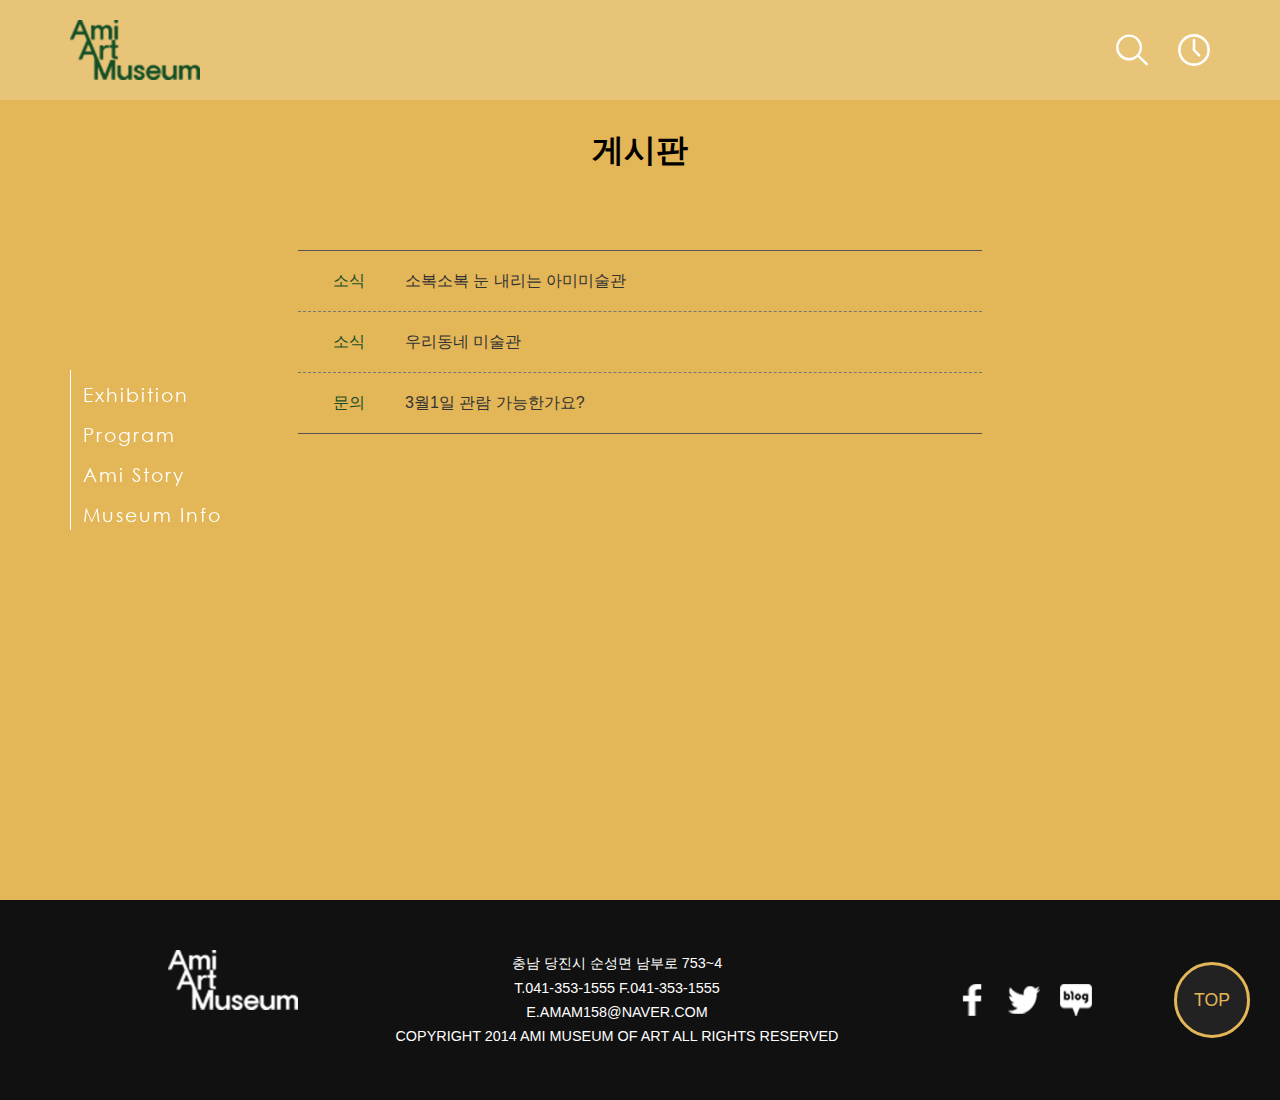
<file: board.html>
<!DOCTYPE html>
<html lang="en">

<head>
  <meta charset="UTF-8">
  <meta http-equiv="X-UA-Compatible" content="IE=edge">
  <meta name="viewport" content="width=device-width, initial-scale=1.0">
  <meta property="og:title" content="Ami Art Museum">
  <meta property="og:url" content="https://amiam.netlify.app/">
  <meta property="og:image" content="https://amiam.netlify.app/images/logo_g.png">
  <meta property="og:site_name" content="Ami Art Museum">
  <meta property="og:description" content="친구처럼 가깝고 친근한 미술관">

  <title>AmiArtMuseum | 게시판</title>

  <link rel="shortcut icon" href="icon_ami.ico">

  <link rel="stylesheet" href="css/reset.css">
  <link rel="stylesheet" href="css/ami_style.css">
  <link rel="stylesheet" href="css/ami_board.css">

  <script src="js/jquery-3.6.0.min.js"></script>
  <!-- <script src="js/ami.js"></script> -->
  <script>
    $(function () {
      $("#header").load('header.html');
      $("#footer").load('footer.html');
    })
  </script>
</head>

<body>
  <header id="header"></header>

  <div id="container">
    <ul id="pageMenu">
      <li data-menuanchor="main"><a href="javascript:void(0)"></a></li>
      <li data-menuanchor="firstPage"><a href="#firstPage">Exhibition</a></li>
      <li data-menuanchor="secondPage"><a href="#secondPage">Program</a></li>
      <li data-menuanchor="thirdPage"><a href="#thirdPage">Ami Story</a></li>
      <li data-menuanchor="fourthPage"><a href="./museuminfo.html">Museum Info</a></li>
    </ul>

    <div class="boardWrap">
      <div class="innerBox">
        <section class="boardBox">
          <h1>게시판</h1>
          <ul>
            <li>
              <a href="#">
                <p class="bCategory">소식</p>
                <p class="bTitle">소복소복 눈 내리는 아미미술관</p>

              </a>
            </li>
            <li>
              <a href="#">
                <p class="bCategory">소식</p>
                <p class="bTitle">우리동네 미술관</p>
              </a>
            </li>
            <li>
              <a href="#">
                <p class="bCategory">문의</p>
                <p class="bTitle">3월1일 관람 가능한가요?</p>
              </a>
            </li>
          </ul>
        </section>
      </div>
    </div>
  </div>

  <footer id="footer"></footer>
</body>

</html>
</file>
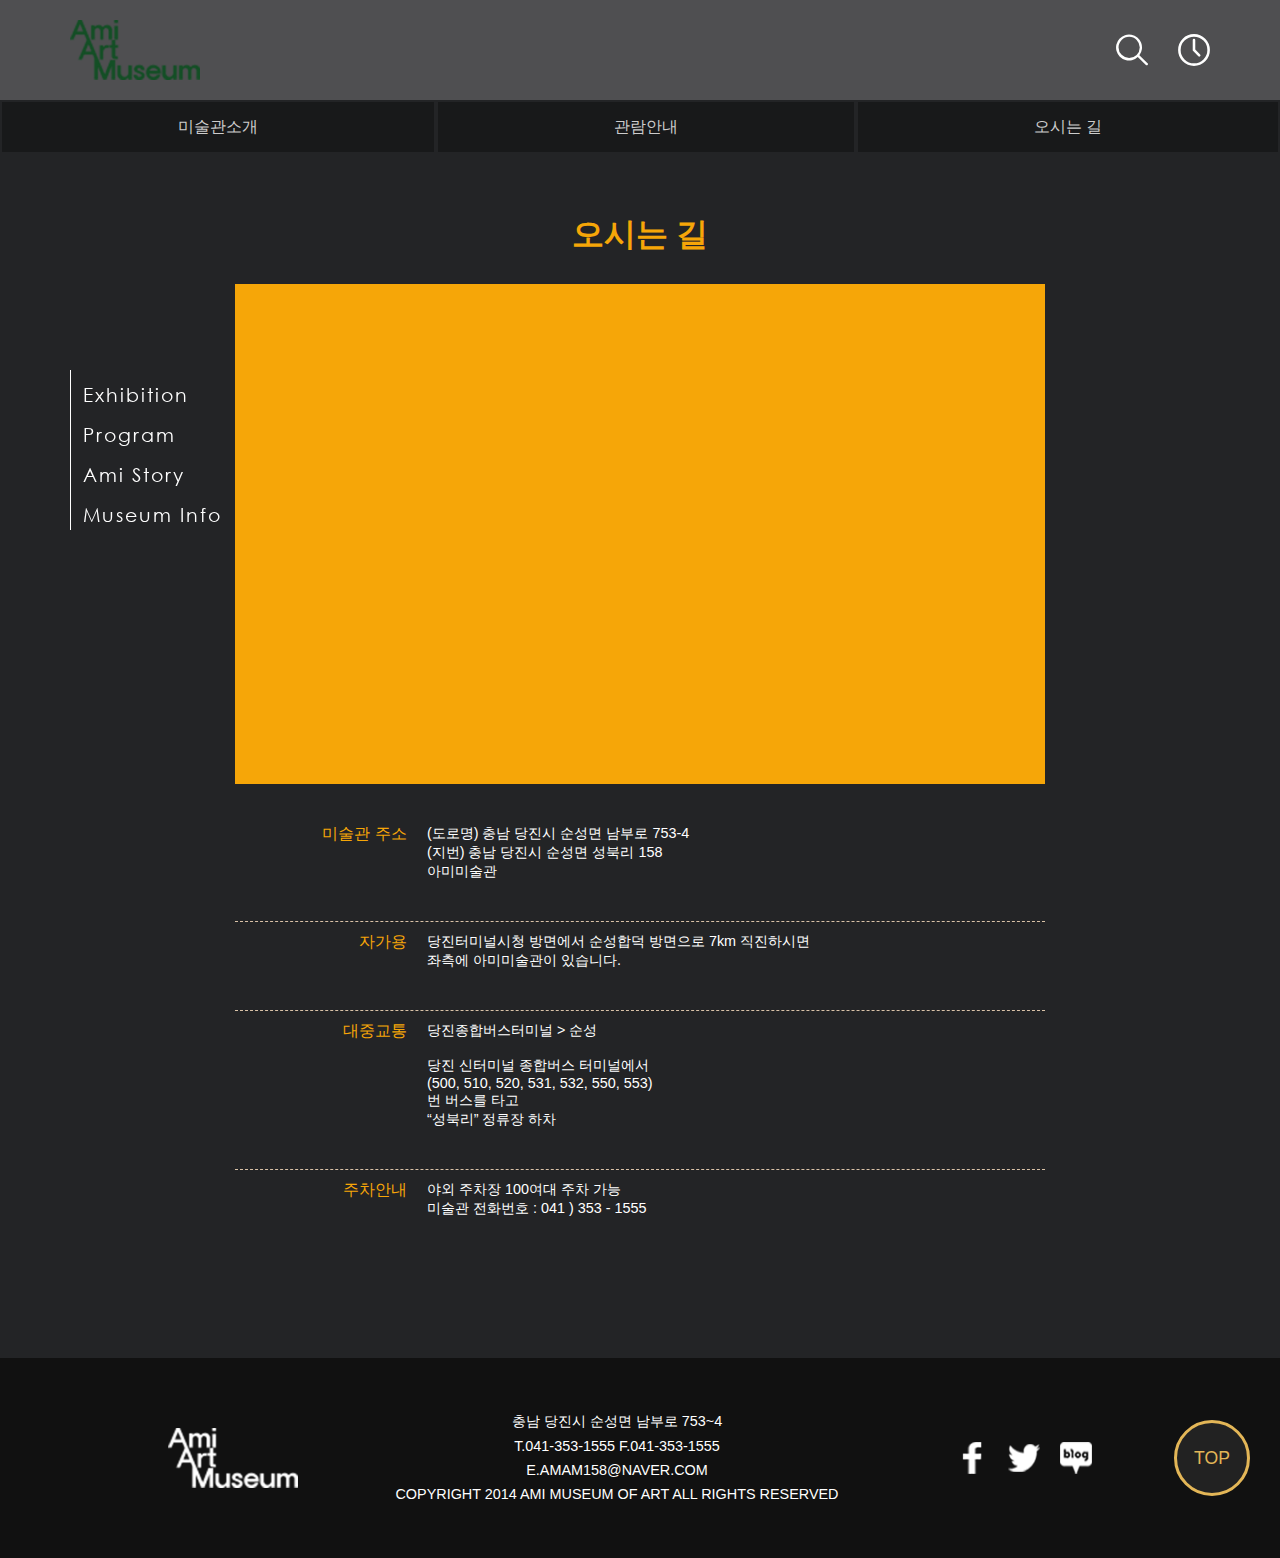
<file: location.html>
<!DOCTYPE html>
<html lang="en">

<head>
  <meta charset="UTF-8">
  <meta http-equiv="X-UA-Compatible" content="IE=edge">
  <meta name="viewport" content="width=device-width, initial-scale=1.0">
  <meta property="og:title" content="Ami Art Museum">
  <meta property="og:url" content="https://amiam.netlify.app/">
  <meta property="og:image" content="https://amiam.netlify.app/images/logo_g.png">
  <meta property="og:site_name" content="Ami Art Museum">
  <meta property="og:description" content="친구처럼 가깝고 친근한 미술관">

  <title>AmiArtMuseum | 오시는길</title>

  <link rel="shortcut icon" href="icon_ami.ico">

  <link rel="stylesheet" href="css/reset.css">
  <link rel="stylesheet" href="css/ami_style.css">
  <link rel="stylesheet" href="css/ami_info.css">

  <script src="js/jquery-3.6.0.min.js"></script>
  <!-- <script src="js/ami.js"></script> -->
  <script type="text/javascript" src="//dapi.kakao.com/v2/maps/sdk.js?appkey=a35daaabbde304d54ffd1064fda4e4b9"></script>
  <script defer src="js/map.js"></script>
  <script>
    $(function(){
      $("#header").load('header.html');
      $("#footer").load('footer.html');
    })
  </script>
</head>

<body>
  <ul class="skip_menu">
    <li><a href="#container">본문 바로가기</a></li>
  </ul>

  <!-- header -->
  <header id="header">
    
  </header>

  <div id="container">
    <ul id="pageMenu">
      <li data-menuanchor="main"><a href="javascript:void(0)"></a></li>
      <li data-menuanchor="firstPage"><a href="#firstPage">Exhibition</a></li>
      <li data-menuanchor="secondPage"><a href="#secondPage">Program</a></li>
      <li data-menuanchor="thirdPage"><a href="#thirdPage">Ami Story</a></li>
      <li data-menuanchor="fourthPage"><a href="./museuminfo.html">Museum Info</a></li>
    </ul>

    <ul class="pageTo">
      <li><a href="./museuminfo.html">미술관소개</a></li>
      <li><a href="./tourinfo.html">관람안내</a></li>
      <li><a href="./location.html">오시는 길</a></li>
    </ul>

    <div class="innerBox" id="locationWrap">

      <h1>오시는 길</h1>
      <div id="map"></div>
      <div class="detailWrap">
        <div class="locationDetail">
          <p class="detailTitle">미술관 주소</p>
          <p class="detailContent">(도로명) 충남 당진시 순성면 남부로 753-4 <br>
            (지번) 충남 당진시 순성면 성북리 158 <br> 아미미술관</p>
        </div>
        <div class="locationDetail">
          <p class="detailTitle">자가용</p>
          <p class="detailContent">당진터미널시청 방면에서 순성합덕 방면으로 7km 직진하시면 <br> 좌측에 아미미술관이 있습니다.</p>
        </div>
        <div class="locationDetail">
          <p class="detailTitle">대중교통</p>
          <p class="detailContent"><b>당진종합버스터미널 > 순성</b><br>
            당진 신터미널 종합버스 터미널에서 <b> (500, 510, 520, 531, 532, 550, 553) </b>번 버스를 타고 <br> “성북리” 정류장 하차</p>
        </div>
        <div class="locationDetail">
          <p class="detailTitle">주차안내</p>
          <p class="detailContent">야외 주차장 100여대 주차 가능 <br>
            미술관 전화번호 : 041 ) 353 - 1555</p>
        </div>
      </div>
      
    </div>
  </div>
  

  <!-- footer -->
  <footer id="footer">
    
  </footer>

</body>

</html>
</file>
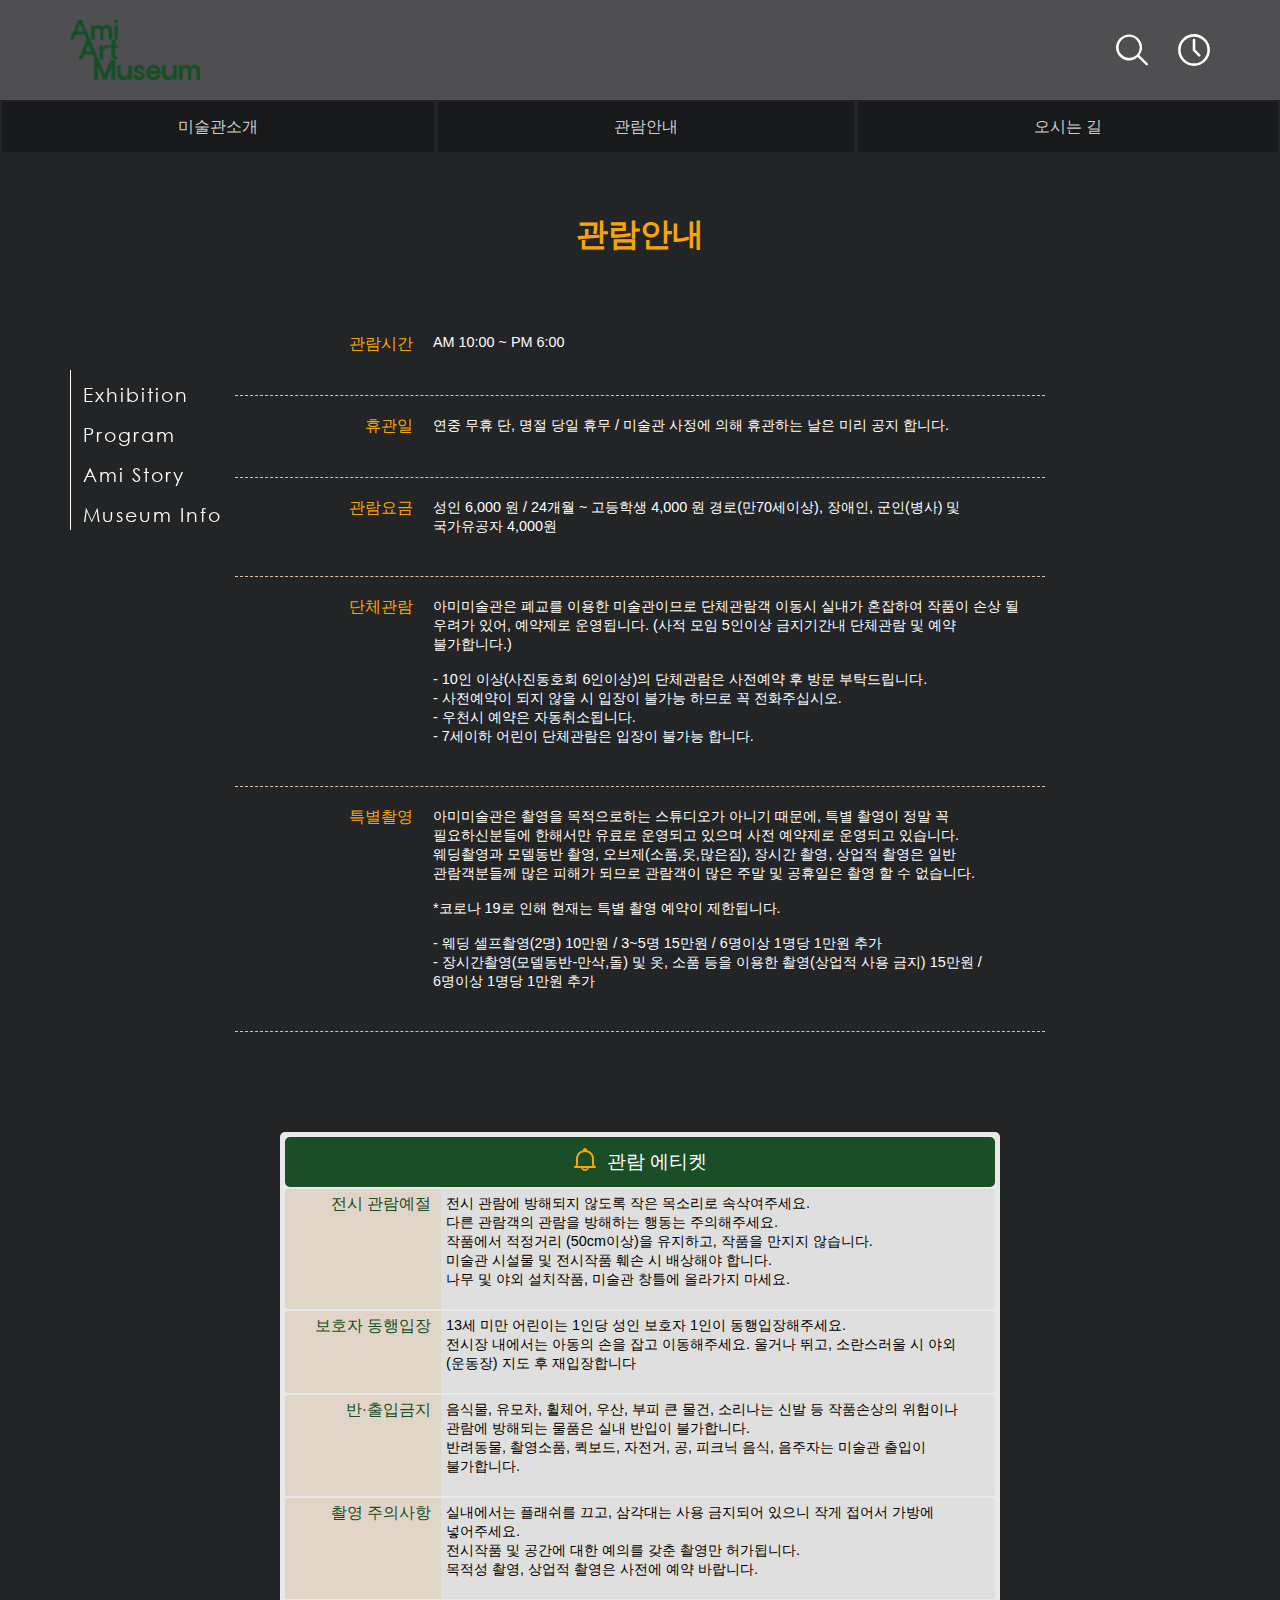
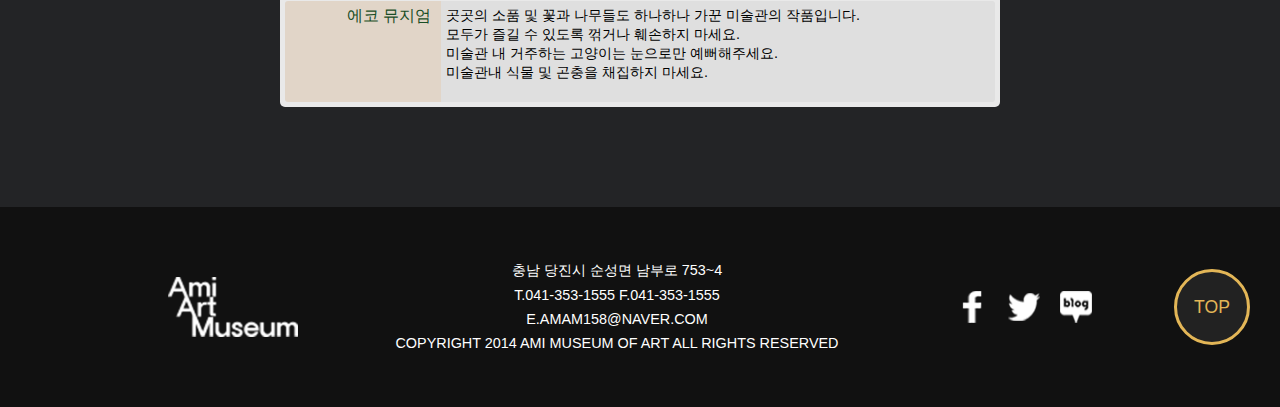
<file: tourinfo.html>
<!DOCTYPE html>
<html lang="en">

<head>
  <meta charset="UTF-8">
  <meta http-equiv="X-UA-Compatible" content="IE=edge">
  <meta name="viewport" content="width=device-width, initial-scale=1.0">
  <meta property="og:title" content="Ami Art Museum">
  <meta property="og:url" content="https://amiam.netlify.app/">
  <meta property="og:image" content="https://amiam.netlify.app/images/logo_g.png">
  <meta property="og:site_name" content="Ami Art Museum">
  <meta property="og:description" content="친구처럼 가깝고 친근한 미술관">

  <title>AmiArtMuseum | 관람안내</title>

  <link rel="shortcut icon" href="icon_ami.ico">

  <link rel="stylesheet" href="css/reset.css">
  <link rel="stylesheet" href="css/ami_style.css">
  <link rel="stylesheet" href="css/ami_info.css">

  <script src="js/jquery-3.6.0.min.js"></script>
  <script>
    $(function(){
      $("#header").load('header.html');
      $("#footer").load('footer.html');
    })
  </script>
</head>

<body>
  <ul class="skip_menu">
    <li><a href="#container">본문 바로가기</a></li>
  </ul>

  <!-- header -->
  <header id="header">
    
  </header>

  <div id="container">
    <ul id="pageMenu">
      <li data-menuanchor="main"><a href="javascript:void(0)"></a></li>
      <li data-menuanchor="firstPage"><a href="#firstPage">Exhibition</a></li>
      <li data-menuanchor="secondPage"><a href="#secondPage">Program</a></li>
      <li data-menuanchor="thirdPage"><a href="#thirdPage">Ami Story</a></li>
      <li data-menuanchor="fourthPage"><a href="./museuminfo.html">Museum Info</a></li>
    </ul>

    <ul class="pageTo">
      <li><a href="./museuminfo.html">미술관소개</a></li>
      <li><a href="./tourinfo.html">관람안내</a></li>
      <li><a href="./location.html">오시는 길</a></li>
    </ul>

    <div class="innerBox" id="tourinfoWrap">
      <h1>관람안내</h1>
      <div class="detailWrap">
        <div class="tourinfoDetail">
          <p class="detailTitle">관람시간</p>
          <div class="detailContent">AM 10:00 ~ PM 6:00</div>
        </div>
        <div class="tourinfoDetail">
          <p class="detailTitle">휴관일</p>
          <div class="detailContent">연중 무휴
            단, 명절 당일 휴무 / 미술관 사정에 의해 휴관하는 날은 미리 공지 합니다.</div>
        </div>
        <div class="tourinfoDetail">
          <p class="detailTitle">관람요금</p>
          <div class="detailContent">성인 6,000 원 / 24개월 ~ 고등학생 4,000 원
            경로(만70세이상), 장애인, 군인(병사) 및 국가유공자 4,000원</div>
        </div>
        <div class="tourinfoDetail">
          <p class="detailTitle">단체관람</p>
          <div class="detailContent">
            <p> 아미미술관은 폐교를 이용한 미술관이므로 단체관람객 이동시 실내가 혼잡하여 작품이 손상 될 우려가 있어, 예약제로 운영됩니다. (사적 모임 5인이상 금지기간내 단체관람 및 예약
              불가합니다.)</p>
            <br>
            <p>&hyphen; 10인 이상(사진동호회 6인이상)의 단체관람은 사전예약 후 방문 부탁드립니다. <br>
              &hyphen; 사전예약이 되지 않을 시 입장이 불가능 하므로 꼭 전화주십시오. <br>
              &hyphen; 우천시 예약은 자동취소됩니다. <br>
              &hyphen; 7세이하 어린이 단체관람은 입장이 불가능 합니다.</p>
          </div>
        </div>
        <div class="tourinfoDetail">
          <p class="detailTitle">특별촬영</p>
          <div class="detailContent">
            <p> 아미미술관은 촬영을 목적으로하는 스튜디오가 아니기 때문에, 특별 촬영이 정말 꼭 필요하신분들에 한해서만 유료로 운영되고 있으며 사전 예약제로 운영되고 있습니다. 웨딩촬영과 모델동반 촬영,
              오브제(소품,옷,많은짐), 장시간 촬영, 상업적 촬영은 일반 관람객분들께 많은 피해가 되므로 관람객이 많은 주말 및 공휴일은 촬영 할 수 없습니다.</p>
            <br>
            <p>*코로나 19로 인해 현재는 특별 촬영 예약이 제한됩니다. <br><br>
              &hyphen; 웨딩 셀프촬영(2명) 10만원 / 3~5명 15만원 / 6명이상 1명당 1만원 추가 <br>
              &hyphen; 장시간촬영(모델동반-만삭,돌) 및 옷, 소품 등을 이용한 촬영(상업적 사용 금지) 15만원 / 6명이상 1명당 1만원 추가</p>
          </div>
        </div>
      </div>
      <div class="etiquetteWrap">
        <div class="etiqbox">
          <div class="etiqboxTitle"><img src="./images/icon_alram.svg" alt="alarm">관람 에티켓</div>
          <div class="etiqDetail">
            <p class="etiqTitle">전시 관람예절</p>
            <p class="etiqContent">전시 관람에 방해되지 않도록 작은 목소리로 속삭여주세요. <br>
              다른 관람객의 관람을 방해하는 행동는 주의해주세요. <br>
              작품에서 적정거리 (50cm이상)을 유지하고, 작품을 만지지 않습니다. <br>
              미술관 시설물 및 전시작품 훼손 시 배상해야 합니다. <br>
              나무 및 야외 설치작품, 미술관 창틀에 올라가지 마세요.</p>
          </div>
          <div class="etiqDetail">
            <p class="etiqTitle">보호자 동행입장</p>
            <p class="etiqContent">13세 미만 어린이는 1인당 성인 보호자 1인이 동행입장해주세요. <br>
              전시장 내에서는 아동의 손을 잡고 이동해주세요.
              울거나 뛰고, 소란스러울 시 야외(운동장) 지도 후 재입장합니다</p>
          </div>
          <div class="etiqDetail">
            <p class="etiqTitle">반·출입금지</p>
            <p class="etiqContent">음식물, 유모차, 휠체어, 우산, 부피 큰 물건, 소리나는 신발 등 작품손상의 위험이나 관람에 방해되는 물품은 실내 반입이 불가합니다. <br>
              반려동물, 촬영소품, 퀵보드, 자전거, 공, 피크닉 음식, 음주자는 미술관 출입이 불가합니다.</p>
          </div>
          <div class="etiqDetail">
            <p class="etiqTitle">촬영
              주의사항</p>
            <p class="etiqContent">실내에서는 플래쉬를 끄고, 삼각대는 사용 금지되어 있으니 작게 접어서 가방에 넣어주세요. <br>
              전시작품 및 공간에 대한 예의를 갖춘 촬영만 허가됩니다. <br>
              목적성 촬영, 상업적 촬영은 사전에 예약 바랍니다.</p>
          </div>
          <div class="etiqDetail">
            <p class="etiqTitle">에코
              뮤지엄</p>
            <p class="etiqContent">곳곳의 소품 및 꽃과 나무들도 하나하나 가꾼 미술관의 작품입니다. <br>
              모두가 즐길 수 있도록 꺾거나 훼손하지 마세요. <br>
              미술관 내 거주하는 고양이는 눈으로만 예뻐해주세요. <br>
              미술관내 식물 및 곤충을 채집하지 마세요.</p>
          </div>
        </div>
      </div>
    </div>
  </div>

  <!-- footer -->
  <footer id="footer">
    
  </footer>

</body>

</html>
</file>
<file: css/ami_style.css>
@font-face {
  font-family: "Noto sans KR";
  src: url(../font/NotoSansKR-Regular.otf) format("otf");
  font-weight: 300;
}
@font-face {
  font-family: "Noto sans KR";
  src: url(../font/NotoSansKR-Thin.otf) format("otf");
  font-weight: 100;
}
@font-face {
  font-family: "Century Gothic";
  src: url(../font/GOTHIC.TTF);
  font-weight: normal;
}
@font-face {
  font-family: "Century Gothic";
  src: url(../font/GOTHICB.TTF);
  font-weight: 700;
}
@-webkit-keyframes scrollAni {
  0% {
    -webkit-transform: translateY(0%);
            transform: translateY(0%);
  }
  50% {
    -webkit-transform: translateY(-50%);
            transform: translateY(-50%);
  }
  100% {
    -webkit-transform: translateY(0%);
            transform: translateY(0%);
  }
}
@keyframes scrollAni {
  0% {
    -webkit-transform: translateY(0%);
            transform: translateY(0%);
  }
  50% {
    -webkit-transform: translateY(-50%);
            transform: translateY(-50%);
  }
  100% {
    -webkit-transform: translateY(0%);
            transform: translateY(0%);
  }
}
body {
  font-family: "Noto sans KR", sans-serif;
  font-weight: 300;
  font-size: 16px;
  word-break: keep-all;
}
@media screen and (max-width: 767px) {
  body {
    font-size: 14px;
  }
}

.innerBox {
  max-width: 1780px;
  margin: 0 auto;
  padding: 0 70px;
  position: relative;
}
@media screen and (max-width: 1023px) {
  .innerBox {
    padding: 0 20px;
  }
}

.title {
  font-size: 2em;
  color: white;
  text-shadow: 0px 0px 6px rgba(0, 0, 0, 0.1);
  letter-spacing: 3px;
  display: inline-block;
  padding-top: 35px;
}
@media screen and (max-width: 767px) {
  .title {
    text-align: center;
    padding-top: 20px;
  }
}
@media screen and (max-width: 360px) {
  .title {
    font-size: 20px;
    letter-spacing: 2px;
  }
}

.plusmore {
  width: 70px;
  height: 70px;
  margin: 10px 0;
  -webkit-box-sizing: border-box;
          box-sizing: border-box;
  text-align: center;
  position: relative;
}
@media screen and (max-width: 767px) {
  .plusmore {
    -webkit-transform: scale(0.8);
            transform: scale(0.8);
    position: absolute;
    right: 5%;
  }
}
@media screen and (max-width: 360px) {
  .plusmore {
    -webkit-transform: scale(0.6);
            transform: scale(0.6);
    right: 0;
  }
}
.plusmore > a {
  display: block;
  width: 100%;
  height: 100%;
}
.plusmore > a:hover > p {
  opacity: 0;
}
.plusmore > a > p {
  text-align: center;
  width: 100%;
  display: inline-block;
  color: white;
  line-height: 70px;
  -webkit-transition: all 0.5s;
  transition: all 0.5s;
}
@media screen and (max-width: 767px) {
  .plusmore > a > p {
    opacity: 0;
  }
}
.plusmore > a .circle {
  position: absolute;
  left: 0;
  -webkit-box-sizing: border-box;
          box-sizing: border-box;
  width: 70px;
  height: 70px;
}
@media screen and (max-width: 767px) {
  .plusmore > a .circle {
    -webkit-transform: scale(0.8);
            transform: scale(0.8);
  }
}
.plusmore > a .circle .background {
  fill: transparent;
  -webkit-transition: all 200ms ease;
  transition: all 200ms ease;
}
.plusmore > a .circle .foreground {
  fill: transparent;
  stroke-dasharray: 377;
  stroke-dashoffset: 377;
  stroke: #f6a608;
  -webkit-transform-origin: 50% 50%;
          transform-origin: 50% 50%;
  -webkit-transform: rotate(-270deg);
          transform: rotate(-270deg);
  -webkit-transition: all 800ms ease;
  transition: all 800ms ease;
}
.plusmore > a .circle .line {
  position: absolute;
  stroke-width: 2;
  -webkit-transform-origin: 50% 50%;
          transform-origin: 50% 50%;
  -webkit-transition: all 500ms ease;
  transition: all 500ms ease;
}
.plusmore > a .circle:hover .foreground {
  stroke-dashoffset: 0;
  -webkit-transform: rotate(-90deg);
          transform: rotate(-90deg);
}
.plusmore > a .circle:hover .line {
  stroke: #f6a608;
}
.plusmore > a .circle:hover .line1 {
  -webkit-transform: rotate(180deg);
          transform: rotate(180deg);
}
.plusmore > a .circle:hover .line2 {
  -webkit-transform: rotate(90deg);
          transform: rotate(90deg);
}
@media screen and (max-width: 767px) {
  .plusmore > a .circle .foreground {
    fill: rgba(0, 0, 0, 0.1);
    stroke-dashoffset: 0;
    -webkit-transform: rotate(-90deg);
            transform: rotate(-90deg);
  }
  .plusmore > a .circle .line {
    stroke: #f6a608;
  }
  .plusmore > a .circle .line1 {
    -webkit-transform: rotate(180deg);
            transform: rotate(180deg);
  }
  .plusmore > a .circle .line2 {
    -webkit-transform: rotate(90deg);
            transform: rotate(90deg);
  }
}

header {
  width: 100%;
  height: 100px;
  position: fixed;
  z-index: 100;
  background: rgba(255, 255, 255, 0.2);
}
@media screen and (max-width: 1023px) {
  header {
    text-align: center;
  }
}
@media screen and (max-width: 767px) {
  header {
    height: 65px;
  }
}
header .logo {
  width: 130px;
  display: inline-block;
  text-indent: -9999px;
}
@media screen and (max-width: 1023px) {
  header .logo {
    width: 100px;
  }
}
header .logo a {
  display: block;
  line-height: 100px;
  background-image: url(../images/logo_g.png);
  background-repeat: no-repeat;
  background-position: center center;
  background-size: contain;
}
@media screen and (max-width: 767px) {
  header .logo a {
    line-height: 65px;
  }
}
header .gnb {
  height: 100px;
  display: -webkit-box;
  display: -ms-flexbox;
  display: flex;
  -webkit-box-align: center;
      -ms-flex-align: center;
          align-items: center;
  position: absolute;
  right: 70px;
  top: 0;
}
@media screen and (max-width: 767px) {
  header .gnb {
    height: 65px;
    right: 20px;
  }
}
header .gnb li {
  width: 32px;
  padding-left: 30px;
  cursor: pointer;
}
@media screen and (max-width: 767px) {
  header .gnb li {
    width: 25px;
    padding-left: 20px;
  }
}
header .gnb .search {
  position: relative;
  width: 32px;
  height: 32px;
}
@media screen and (max-width: 767px) {
  header .gnb .search {
    width: 25px;
    height: 25px;
  }
}
header .gnb .search img {
  display: inline-block;
  width: 100%;
  height: 100%;
  left: 0;
  -webkit-transition: 0.5s;
  transition: 0.5s;
}
header .gnb .search input {
  position: absolute;
  width: 40px;
  height: 40px;
  padding: 5px;
  -webkit-box-sizing: border-box;
          box-sizing: border-box;
  border-radius: 5px;
  border: 2px solid transparent;
  background: transparent;
  right: -5px;
  top: 50%;
  -webkit-transform: translateY(-50%);
          transform: translateY(-50%);
  -webkit-transition: 0.7s;
  transition: 0.7s;
  cursor: pointer;
}
@media screen and (max-width: 767px) {
  header .gnb .search input {
    top: 180%;
    right: 0;
    -webkit-transform: none;
            transform: none;
  }
}
header .gnb .search input:focus {
  width: 180px;
  border: 2px solid #455955;
  background: rgba(255, 255, 255, 0.2);
}
header .gnb .search a {
  display: block;
  width: 100%;
  height: 100%;
}
header .hamBtn {
  position: absolute;
  width: 25px;
  left: 20px;
  top: 50%;
  -webkit-transform: translateY(-50%);
          transform: translateY(-50%);
  display: none;
}
@media screen and (max-width: 1023px) {
  header .hamBtn {
    display: block;
  }
}
header .hamBtn a {
  display: block;
}
header .hamBtn a span {
  display: block;
  width: 100%;
  height: 2px;
  background: #194E26;
  margin-bottom: 7px;
}
header .timeInfo {
  width: 260px;
  height: 155px;
  padding: 20px;
  -webkit-box-sizing: border-box;
          box-sizing: border-box;
  border-radius: 3px;
  position: absolute;
  right: 30px;
  text-align: right;
  color: white;
  background: rgba(0, 0, 0, 0.3);
  display: none;
}
@media screen and (max-width: 1023px) {
  header .timeInfo {
    width: 210px;
    height: 130px;
    padding: 15px;
    right: 20px;
  }
}
@media screen and (max-width: 767px) {
  header .timeInfo {
    width: 200px;
    height: 120px;
  }
}
header .timeInfo .textBox {
  line-height: 2;
  width: 95%;
  height: 100%;
  padding-right: 10px;
  position: relative;
  overflow: hidden;
}
header .timeInfo .textBox p:nth-child(2) {
  font-size: 1.3em;
  font-family: "Century Gothic";
  font-weight: 700;
}
@media screen and (max-width: 1023px) {
  header .timeInfo .textBox p:nth-child(2) {
    font-size: 1.1em;
  }
}
header .timeInfo .textBox span {
  font-size: 0.9em;
}
@media screen and (max-width: 1023px) {
  header .timeInfo .textBox span {
    font-size: 0.8em;
  }
}
header .timeInfo::after {
  content: "";
  display: block;
  width: 1px;
  height: 80%;
  background: white;
  position: absolute;
  right: 15px;
  top: 50%;
  -webkit-transform: translateY(-50%);
          transform: translateY(-50%);
}
header .mbMenu {
  width: 100%;
  height: 100vh;
  position: fixed;
  top: 0;
  background: rgba(0, 0, 0, 0.8);
  display: -webkit-box;
  display: -ms-flexbox;
  display: flex;
  -webkit-box-pack: center;
      -ms-flex-pack: center;
          justify-content: center;
  -webkit-box-align: center;
      -ms-flex-align: center;
          align-items: center;
  text-align: center;
  left: -100%;
  -webkit-transition: all 0.7s;
  transition: all 0.7s;
}
header .mbMenu .closeBtn {
  position: absolute;
  width: 30px;
  height: 30px;
  top: 30px;
  left: 30px;
}
header .mbMenu .closeBtn a {
  display: block;
  width: 100%;
  height: 100%;
}
header .mbMenu .closeBtn a img {
  width: 100%;
}
header .mbMenu .mPagemenu li {
  -webkit-transition: all 0.7s;
  transition: all 0.7s;
  font-family: "Century Gothic";
  font-size: 1.4em;
  letter-spacing: 3px;
  line-height: 2.5;
}
header .mbMenu .mPagemenu li a {
  color: white;
}
header .mbMenu .mPagemenu li:hover {
  letter-spacing: 6px;
}
header .mbMenu .mPagemenu li:hover a {
  color: #f6a608;
}

#container #pageMenu {
  width: 200px;
  position: fixed;
  top: 50%;
  left: 70px;
  -webkit-transform: translateY(-50%);
          transform: translateY(-50%);
  z-index: 10;
  font-size: 1.2em;
  font-family: "Century Gothic";
  letter-spacing: 2px;
  border-left: 1px solid white;
}
@media screen and (max-width: 1023px) {
  #container #pageMenu {
    display: none;
  }
}
#container #pageMenu li {
  height: 40px;
  -webkit-transition: all 0.5s;
  transition: all 0.5s;
}
#container #pageMenu li:first-child {
  display: none;
}
@media screen and (max-width: 1023px) {
  #container #pageMenu li {
    height: 35px;
  }
}
#container #pageMenu li::after {
  content: "";
  display: block;
  width: 0;
  height: 2px;
  background: white;
  -webkit-transition: 0.5s;
  transition: 0.5s;
}
#container #pageMenu li.active, #container #pageMenu li:hover {
  letter-spacing: 5px;
}
#container #pageMenu li.active::after, #container #pageMenu li:hover::after {
  width: 100%;
  background: #f6a608;
}
#container #pageMenu li a {
  display: block;
  -webkit-box-sizing: border-box;
          box-sizing: border-box;
  width: 100%;
  height: 100%;
  padding: 5px;
  margin-left: 7px;
  line-height: 40px;
  color: white;
  border-bottom: 0 solid white;
}
#container .section.contents {
  position: relative;
  width: 100%;
  height: 100%;
  overflow: hidden;
}
#container .section.contents .innerBox {
  height: calc(100% - 100px);
  top: 100px;
}
@media screen and (max-width: 767px) {
  #container .section.contents .innerBox {
    height: calc(100% - 65px);
    top: 65px;
  }
}
#container #main {
  background: #d9c2a7;
}
@media screen and (max-width: 767px) {
  #container #main {
    height: 100vw !important;
  }
}
@media screen and (max-width: 640px) {
  #container #main {
    height: 130vw !important;
  }
}
@media screen and (max-width: 480px) {
  #container #main {
    height: 150vw !important;
  }
}
#container #main .mainImg {
  width: 100%;
  height: calc(100% - 100px);
  position: absolute;
  bottom: 0;
  background-image: url(../images/bg_main.jpg);
  background-size: cover;
  background-position: center bottom;
  background-repeat: no-repeat;
}
@media screen and (max-width: 1023px) {
  #container #main .mainImg {
    background-position: -300px bottom;
  }
}
@media screen and (max-width: 767px) {
  #container #main .mainImg {
    height: calc(100% - 65px);
    background-position: -100px bottom;
  }
}
@media screen and (max-width: 640px) {
  #container #main .mainImg {
    background-position: -150px bottom;
  }
}
#container #main .mainImg .bge1 {
  position: absolute;
  bottom: 20px;
  right: 20px;
  height: 100%;
}
#container #main .mainImg .bge2 {
  position: absolute;
  top: 60px;
  left: 50px;
  height: 100%;
}
#container #main .welcome {
  width: 120px;
  height: 120px;
  border-radius: 50%;
  background: rgba(246, 223, 177, 0.3);
  position: absolute;
  bottom: 30%;
  left: 40%;
  -webkit-box-sizing: border-box;
          box-sizing: border-box;
}
@media screen and (max-width: 1023px) {
  #container #main .welcome {
    left: 35%;
    bottom: 25%;
  }
}
@media screen and (max-width: 767px) {
  #container #main .welcome {
    width: 90px;
    height: 90px;
    left: 35%;
    bottom: 18%;
  }
}
@media screen and (max-width: 480px) {
  #container #main .welcome {
    width: 60px;
    height: 60px;
    left: 20%;
  }
}
#container #main .welcome p {
  margin: 45% 0 0 55%;
  font-family: "Century Gothic";
  font-size: 1.5em;
  letter-spacing: 3px;
  color: #f6a608;
}
#container #main .welcome span {
  display: block;
  width: 300px;
  margin-left: 60%;
  color: white;
  font-size: 1em;
}
#container #main .scroll {
  position: absolute;
  width: 100%;
  bottom: 0;
  text-align: center;
}
@media screen and (max-width: 767px) {
  #container #main .scroll {
    display: none;
  }
}
#container #main .scroll span {
  display: inline-block;
  margin-bottom: 90px;
  padding: 10px 0;
  font-size: 1.2em;
  font-family: "Century Gothic";
  letter-spacing: 10px;
  color: white;
  -webkit-animation: scrollAni 2000ms infinite cubic-bezier(0.37, 0, 0.63, 1);
          animation: scrollAni 2000ms infinite cubic-bezier(0.37, 0, 0.63, 1);
}
#container #main .scroll span:nth-of-type(2) {
  -webkit-animation-delay: 100ms;
          animation-delay: 100ms;
}
#container #main .scroll span:nth-of-type(3) {
  -webkit-animation-delay: 200ms;
          animation-delay: 200ms;
}
#container #main .scroll span:nth-of-type(4) {
  -webkit-animation-delay: 300ms;
          animation-delay: 300ms;
}
#container #main .scroll span:nth-of-type(5) {
  -webkit-animation-delay: 400ms;
          animation-delay: 400ms;
}
#container #main .scroll span:nth-of-type(6) {
  -webkit-animation-delay: 500ms;
          animation-delay: 500ms;
}
#container #main .scroll::after {
  content: "";
  display: block;
  width: 2px;
  height: 80px;
  background: white;
  position: absolute;
  bottom: 0;
  left: 50%;
  -webkit-transform: translateX(-50%);
          transform: translateX(-50%);
}
#container #exhibition {
  background: #d9c2a7;
}
@media screen and (max-width: 767px) {
  #container #exhibition {
    text-align: center;
    height: calc(100vw *2.2) !important;
  }
}
@media screen and (max-width: 767px) {
  #container #exhibition .innerBox {
    height: calc((100vw *2.2)-65px) !important;
  }
}
#container #exhibition .plusmore {
  display: inline-block;
  top: -5px;
}
#container #exhibition .exhibitionWrap {
  width: 80vw;
  max-width: 1536px;
  height: calc(60vw * 0.562);
  max-height: 600px;
  margin: 0 auto;
  position: absolute;
  right: 0;
  top: 50%;
  -webkit-transform: translateY(-50%);
          transform: translateY(-50%);
}
@media screen and (max-width: 1023px) {
  #container #exhibition .exhibitionWrap {
    width: 90vw;
    height: calc(70vw * 0.562);
  }
}
@media screen and (max-width: 767px) {
  #container #exhibition .exhibitionWrap {
    width: 100%;
    height: 85%;
    margin: 30px 0 0;
    max-height: none;
  }
}
#container #exhibition .exhibitionWrap .exhibitionList {
  width: 80%;
  height: 100%;
  position: absolute;
  top: 50%;
  -webkit-transform: translate(0, -50%);
          transform: translate(0, -50%);
  overflow: hidden;
}
@media screen and (max-width: 767px) {
  #container #exhibition .exhibitionWrap .exhibitionList {
    position: relative;
    width: 100%;
    height: calc(70vw * 0.562) !important;
    -webkit-transform: translate(0, 0);
            transform: translate(0, 0);
  }
}
#container #exhibition .exhibitionWrap .exhibitionList.active {
  height: 100%;
  z-index: 3;
}
@media screen and (max-width: 767px) {
  #container #exhibition .exhibitionWrap .exhibitionList.active img {
    left: 0;
  }
}
@media screen and (max-width: 767px) {
  #container #exhibition .exhibitionWrap .exhibitionList:nth-child(1) {
    top: 0;
  }
}
#container #exhibition .exhibitionWrap .exhibitionList:nth-child(2) {
  left: 10%;
  height: 90%;
  z-index: 2;
}
@media screen and (max-width: 767px) {
  #container #exhibition .exhibitionWrap .exhibitionList:nth-child(2) {
    height: 100%;
    top: 10%;
    left: 0;
  }
}
#container #exhibition .exhibitionWrap .exhibitionList:nth-child(3) {
  left: 20%;
  height: 80%;
}
@media screen and (max-width: 767px) {
  #container #exhibition .exhibitionWrap .exhibitionList:nth-child(3) {
    height: 100%;
    top: 20%;
    left: 0;
  }
}
#container #exhibition .exhibitionWrap .exhibitionList img {
  width: 100%;
  height: 100%;
  -webkit-box-shadow: 2px 3px 10px rgba(0, 0, 0, 0.2);
          box-shadow: 2px 3px 10px rgba(0, 0, 0, 0.2);
  -webkit-transition: 1s;
  transition: 1s;
}
@media screen and (max-width: 767px) {
  #container #exhibition .exhibitionWrap .exhibitionList img {
    width: auto;
    position: absolute;
    left: -50%;
  }
}
#container #exhibition .exhibitionWrap .exhibitionList .textWrap {
  float: right;
  width: 35%;
  height: 100%;
  background: rgba(0, 0, 0, 0.3);
  color: white;
  text-align: right;
  padding: 10px;
  -webkit-box-sizing: border-box;
          box-sizing: border-box;
  position: absolute;
  top: 0;
  right: 0;
  overflow: hidden;
}
@media screen and (max-width: 767px) {
  #container #exhibition .exhibitionWrap .exhibitionList .textWrap {
    background: none;
    width: 100%;
  }
}
#container #exhibition .exhibitionWrap .exhibitionList .textWrap .listNo {
  position: absolute;
  right: 10px;
  bottom: 10px;
  -webkit-transition: 1s;
  transition: 1s;
  font-size: 3em;
  font-family: "Century Gothic";
}
@media screen and (max-width: 767px) {
  #container #exhibition .exhibitionWrap .exhibitionList .textWrap .listNo {
    top: 0;
    right: -100%;
    text-shadow: 1px 2px 2px rgba(0, 0, 0, 0.1);
  }
}
#container #exhibition .exhibitionWrap .exhibitionList .textWrap.active .listNo {
  bottom: 80%;
  right: 80%;
  font-size: 4em;
  color: #f6a608;
}
@media screen and (max-width: 767px) {
  #container #exhibition .exhibitionWrap .exhibitionList .textWrap.active .listNo {
    font-size: 3em;
    right: 90%;
  }
}
#container #exhibition .exhibitionWrap .exhibitionList .textWrap.active .textBox {
  right: 0;
}
#container #exhibition .exhibitionWrap .exhibitionList .textWrap.active .textBox p, #container #exhibition .exhibitionWrap .exhibitionList .textWrap.active .textBox span {
  margin-right: 0;
}
#container #exhibition .exhibitionWrap .exhibitionList .textWrap .textBox {
  position: absolute;
  -webkit-transition: all 0.7s;
  transition: all 0.7s;
  margin: 10px;
  padding: 0 5px 10px 0;
  bottom: 10px;
  right: -100%;
  overflow: hidden;
  border-right: 1px solid white;
}
@media screen and (max-width: 767px) {
  #container #exhibition .exhibitionWrap .exhibitionList .textWrap .textBox {
    bottom: 0;
    margin: 0 10px 0 0;
    padding: 0 5px 0 0;
    width: 100vw;
  }
}
#container #exhibition .exhibitionWrap .exhibitionList .textWrap .textBox p, #container #exhibition .exhibitionWrap .exhibitionList .textWrap .textBox span {
  -webkit-transition: 1s;
  transition: 1s;
  margin-right: -120%;
}
#container #exhibition .exhibitionWrap .exhibitionList .textWrap .textBox p {
  margin-bottom: 10px;
  -webkit-transition-delay: 0.5s;
          transition-delay: 0.5s;
}
@media screen and (max-width: 767px) {
  #container #exhibition .exhibitionWrap .exhibitionList .textWrap .textBox p {
    margin-bottom: 5px;
  }
}
#container #exhibition .exhibitionWrap .exhibitionList .textWrap .textBox p.subtitle {
  -webkit-transition-delay: 0.3s;
          transition-delay: 0.3s;
  font-size: 1.3em;
  font-family: "Century Gothic";
}
#container #exhibition .exhibitionWrap .exhibitionList .textWrap .textBox span {
  display: block;
  margin-bottom: 5px;
  font-size: 0.9em;
}
#container #exhibition .exhibitionWrap .exhibitionList .textWrap .textBox span:nth-of-type(1) {
  -webkit-transition-delay: 1s;
          transition-delay: 1s;
}
#container #exhibition .exhibitionWrap .exhibitionList .textWrap .textBox span:nth-of-type(2) {
  -webkit-transition-delay: 1.5s;
          transition-delay: 1.5s;
}
#container #exhibition .pager {
  position: absolute;
  display: -webkit-box;
  display: -ms-flexbox;
  display: flex;
  -webkit-box-pack: right;
      -ms-flex-pack: right;
          justify-content: right;
  right: 5%;
  bottom: 10%;
}
@media screen and (max-width: 767px) {
  #container #exhibition .pager {
    display: none;
  }
}
#container #exhibition .pager .rightBtn {
  font-family: "Century Gothic";
  letter-spacing: 2px;
  position: relative;
  width: 120px;
  height: 50px;
  text-indent: -120px;
  -webkit-transition: all 0.7s;
  transition: all 0.7s;
}
#container #exhibition .pager .rightBtn::before {
  content: "";
  display: block;
  width: 20px;
  height: 1px;
  background: #f6a608;
  position: absolute;
  bottom: 0;
  right: 0;
  -webkit-transform: rotate(40deg);
          transform: rotate(40deg);
  -webkit-transform-origin: center right;
          transform-origin: center right;
  -webkit-transition: all 0.7s;
  transition: all 0.7s;
}
#container #exhibition .pager .rightBtn::after {
  content: "";
  display: block;
  width: 120px;
  height: 1px;
  background: #f6a608;
  position: absolute;
  bottom: 0;
  -webkit-transform-origin: center right;
          transform-origin: center right;
  -webkit-transition: all 0.7s;
  transition: all 0.7s;
}
#container #exhibition .pager .rightBtn a {
  display: block;
  width: 100%;
  height: 100%;
  line-height: 50px;
  text-align: center;
  color: white;
  font-size: 2em;
  -webkit-transition: color 0.7s;
  transition: color 0.7s;
}
#container #exhibition .pager .rightBtn:hover {
  text-indent: -20px;
}
#container #exhibition .pager .rightBtn:hover::before, #container #exhibition .pager .rightBtn:hover::after {
  background: #222;
  height: 2px;
}
#container #exhibition .pager .rightBtn:hover a {
  color: #f6a608;
}
#container #program {
  background: #455955;
  text-align: center;
}
@media screen and (max-width: 640px) {
  #container #program {
    height: 800px !important;
  }
}
@media screen and (max-width: 480px) {
  #container #program {
    height: 700px !important;
  }
}
@media screen and (max-width: 640px) {
  #container #program .innerBox {
    height: 735px !important;
  }
}
@media screen and (max-width: 480px) {
  #container #program .innerBox {
    height: 635px !important;
  }
}
#container #program .plusmore {
  margin-left: 50%;
  -webkit-transform: translateX(-50%);
          transform: translateX(-50%);
  display: block;
}
@media screen and (max-width: 767px) {
  #container #program .plusmore {
    position: absolute;
    top: 0;
    left: none;
    -webkit-transform: scale(0.8);
            transform: scale(0.8);
  }
}
@media screen and (max-width: 360px) {
  #container #program .plusmore {
    -webkit-transform: scale(0.6);
            transform: scale(0.6);
  }
}
#container #program .programWrap {
  width: 60vw;
  max-width: 500px;
  height: 60vh;
  margin: 10px auto 0;
  position: relative;
}
@media screen and (max-width: 767px) {
  #container #program .programWrap {
    width: 50%;
    height: 70%;
    margin: 70px auto 0;
  }
}
@media screen and (max-width: 480px) {
  #container #program .programWrap {
    width: 60%;
  }
}
#container #program .programWrap .programContents {
  margin: 0 auto;
  position: absolute;
  top: 0;
  left: 50%;
  -webkit-transform: translateX(-50%);
          transform: translateX(-50%);
  display: none;
}
@media screen and (max-width: 767px) {
  #container #program .programWrap .programContents {
    width: 100%;
  }
}
#container #program .programWrap .programContents.active {
  display: block;
}
#container #program .programWrap .programContents a {
  display: block;
  width: 100%;
  height: 100%;
  text-align: center;
  line-height: 30px;
}
#container #program .programWrap .programContents a img {
  width: 100%;
}
#container #program .programWrap .programContents a p {
  margin: 20px 0 10px;
  font-weight: bolder;
  color: #eee;
}
#container #program .programWrap .programContents a span {
  display: block;
  font-size: 0.9em;
  color: #ddd;
}
#container #program .programWrap .prevBtn {
  width: 60px;
  height: 60px;
  position: absolute;
  top: 30%;
  -webkit-transform: translateX(-50%);
          transform: translateX(-50%);
  display: -webkit-box;
  display: -ms-flexbox;
  display: flex;
  -webkit-box-pack: center;
      -ms-flex-pack: center;
          justify-content: center;
  -webkit-box-align: center;
      -ms-flex-align: center;
          align-items: center;
  cursor: pointer;
}
@media screen and (max-width: 767px) {
  #container #program .programWrap .prevBtn {
    left: -10%;
  }
}
#container #program .programWrap .prevBtn span {
  font-size: 0.8em;
  font-family: "Century Gothic";
  letter-spacing: 1px;
  color: white;
  opacity: 1;
  -webkit-transition: 1s;
  transition: 1s;
}
@media screen and (max-width: 767px) {
  #container #program .programWrap .prevBtn span {
    opacity: 0;
  }
}
#container #program .programWrap .prevBtn::before {
  content: "";
  display: block;
  width: 10px;
  height: 1px;
  background: white;
  position: absolute;
  left: 0;
  -webkit-transform-origin: left center;
          transform-origin: left center;
  -webkit-transform: rotate(-180deg);
          transform: rotate(-180deg);
  -webkit-transition: 0.5s;
  transition: 0.5s;
}
@media screen and (max-width: 767px) {
  #container #program .programWrap .prevBtn::before {
    width: 25px;
    -webkit-transform: rotate(-40deg);
            transform: rotate(-40deg);
    background: #f6a608;
  }
}
#container #program .programWrap .prevBtn::after {
  content: "";
  display: block;
  width: 10px;
  height: 1px;
  background: white;
  position: absolute;
  left: 0;
  -webkit-transform-origin: left center;
          transform-origin: left center;
  -webkit-transform: rotate(180deg);
          transform: rotate(180deg);
  -webkit-transition: 0.5s;
  transition: 0.5s;
}
@media screen and (max-width: 767px) {
  #container #program .programWrap .prevBtn::after {
    width: 25px;
    -webkit-transform: rotate(40deg);
            transform: rotate(40deg);
    background: #f6a608;
  }
}
#container #program .programWrap .prevBtn:hover span {
  opacity: 0;
  letter-spacing: 10px;
  -webkit-transform: translateX(100%);
          transform: translateX(100%);
}
#container #program .programWrap .prevBtn:hover::before {
  width: 40px;
  -webkit-transform: rotate(-40deg);
          transform: rotate(-40deg);
  background: #f6a608;
}
#container #program .programWrap .prevBtn:hover::after {
  width: 40px;
  -webkit-transform: rotate(40deg);
          transform: rotate(40deg);
  background: #f6a608;
}
#container #program .nextBtn {
  width: 60px;
  height: 60px;
  position: absolute;
  top: 30%;
  right: 0;
  -webkit-transform: translateX(50%);
          transform: translateX(50%);
  display: -webkit-box;
  display: -ms-flexbox;
  display: flex;
  -webkit-box-pack: center;
      -ms-flex-pack: center;
          justify-content: center;
  -webkit-box-align: center;
      -ms-flex-align: center;
          align-items: center;
  cursor: pointer;
}
@media screen and (max-width: 767px) {
  #container #program .nextBtn {
    right: -10%;
  }
}
#container #program .nextBtn span {
  font-size: 0.8em;
  font-family: "Century Gothic";
  letter-spacing: 1px;
  color: white;
  opacity: 1;
  -webkit-transition: 1s;
  transition: 1s;
}
@media screen and (max-width: 767px) {
  #container #program .nextBtn span {
    opacity: 0;
  }
}
#container #program .nextBtn::before {
  content: "";
  display: block;
  width: 10px;
  height: 1px;
  background: white;
  position: absolute;
  right: 0;
  -webkit-transform-origin: right center;
          transform-origin: right center;
  -webkit-transform: rotate(180deg);
          transform: rotate(180deg);
  -webkit-transition: 0.5s;
  transition: 0.5s;
}
@media screen and (max-width: 767px) {
  #container #program .nextBtn::before {
    width: 25px;
    -webkit-transform: rotate(40deg);
            transform: rotate(40deg);
    background: #f6a608;
  }
}
#container #program .nextBtn::after {
  content: "";
  display: block;
  width: 10px;
  height: 1px;
  background: white;
  position: absolute;
  right: 0;
  -webkit-transform-origin: right center;
          transform-origin: right center;
  -webkit-transform: rotate(-180deg);
          transform: rotate(-180deg);
  -webkit-transition: 0.5s;
  transition: 0.5s;
}
@media screen and (max-width: 767px) {
  #container #program .nextBtn::after {
    width: 25px;
    -webkit-transform: rotate(-40deg);
            transform: rotate(-40deg);
    background: #f6a608;
  }
}
#container #program .nextBtn:hover span {
  opacity: 0;
  letter-spacing: 10px;
  -webkit-transform: translateX(-100%);
          transform: translateX(-100%);
}
#container #program .nextBtn:hover::before {
  width: 40px;
  -webkit-transform: rotate(40deg);
          transform: rotate(40deg);
  background: #f6a608;
}
#container #program .nextBtn:hover::after {
  width: 40px;
  -webkit-transform: rotate(-40deg);
          transform: rotate(-40deg);
  background: #f6a608;
}
#container #program .counter {
  position: absolute;
  top: -25px;
  left: 65%;
  font-family: "Century Gothic";
  color: #d9c2a7;
}
@media screen and (max-width: 767px) {
  #container #program .counter {
    left: 50%;
    -webkit-transform: translateX(-50%);
            transform: translateX(-50%);
  }
}
#container #amistory {
  background: #e3b657;
  text-align: center;
}
@media screen and (max-width: 767px) {
  #container #amistory {
    height: 1000px !important;
  }
}
#container #amistory .plusmore {
  margin-left: 50%;
  -webkit-transform: translateX(-50%);
          transform: translateX(-50%);
  display: block;
}
@media screen and (max-width: 767px) {
  #container #amistory .plusmore {
    position: absolute;
    top: 0;
    left: none;
    -webkit-transform: scale(0.8);
            transform: scale(0.8);
  }
}
@media screen and (max-width: 360px) {
  #container #amistory .plusmore {
    -webkit-transform: scale(0.6);
            transform: scale(0.6);
  }
}
#container #amistory .plusmore .foreground {
  stroke: #194E26;
}
#container #amistory .plusmore:hover .line {
  stroke: #194E26;
}
@media screen and (max-width: 767px) {
  #container #amistory .plusmore .line {
    stroke: #194E26;
  }
}
#container #amistory .storyWrap {
  max-width: 920px;
  margin: 50px auto;
  display: -webkit-box;
  display: -ms-flexbox;
  display: flex;
  -ms-flex-wrap: wrap;
      flex-wrap: wrap;
  -webkit-box-pack: end;
      -ms-flex-pack: end;
          justify-content: flex-end;
  -webkit-box-align: end;
      -ms-flex-align: end;
          align-items: flex-end;
}
@media screen and (max-width: 1023px) {
  #container #amistory .storyWrap {
    max-width: 850px;
  }
}
@media screen and (max-width: 870px) {
  #container #amistory .storyWrap {
    max-width: 770px;
    -webkit-box-pack: center;
        -ms-flex-pack: center;
            justify-content: center;
  }
}
@media screen and (max-width: 767px) {
  #container #amistory .storyWrap {
    max-width: 600px;
    margin: 30px auto;
  }
}
@media screen and (max-width: 640px) {
  #container #amistory .storyWrap {
    max-width: 500px;
    margin: 30px auto;
  }
}
@media screen and (max-width: 360px) {
  #container #amistory .storyWrap {
    max-width: 300px;
    margin: 20px auto;
  }
}
#container #amistory .storyWrap .storybox {
  width: 200px;
  height: 200px;
  margin: 2px;
  background-position: center top;
  background-size: cover;
  background-repeat: no-repeat;
  position: relative;
  background-color: rgba(255, 255, 255, 0.2);
}
@media screen and (max-width: 870px) {
  #container #amistory .storyWrap .storybox {
    width: 170px;
    height: 210px;
  }
}
@media screen and (max-width: 767px) {
  #container #amistory .storyWrap .storybox {
    width: 160px;
    height: 200px;
    background-size: contain;
  }
}
@media screen and (max-width: 640px) {
  #container #amistory .storyWrap .storybox {
    width: 200px;
    height: 190px;
  }
}
@media screen and (max-width: 480px) {
  #container #amistory .storyWrap .storybox {
    width: 150px;
    height: 185px;
  }
}
@media screen and (max-width: 360px) {
  #container #amistory .storyWrap .storybox {
    width: 230px;
    height: 100px;
    background-position: left center;
    background-size: 50%;
  }
}
#container #amistory .storyWrap .storybox:hover .storytitle {
  opacity: 1;
}
#container #amistory .storyWrap .storybox .subtitle {
  line-height: 30px;
  font-size: 1em;
  font-weight: 500;
  position: relative;
  text-align: center;
}
@media screen and (max-width: 767px) {
  #container #amistory .storyWrap .storybox .subtitle {
    line-height: 30px;
  }
}
#container #amistory .storyWrap .storybox .subtitle::after {
  content: "";
  display: block;
  width: 5px;
  height: 1px;
  background: #194E26;
  position: absolute;
  left: 50%;
  -webkit-transform: translateX(-50%);
          transform: translateX(-50%);
}
@media screen and (max-width: 480px) {
  #container #amistory .storyWrap .storybox .subtitle::after {
    display: none;
  }
}
#container #amistory .storyWrap .story-info {
  background: #f6a608;
  margin: 0 15px 15px 0;
  padding: 10px;
  -webkit-box-sizing: border-box;
          box-sizing: border-box;
  -webkit-box-shadow: 2px 4px 10px rgba(0, 0, 0, 0.1);
          box-shadow: 2px 4px 10px rgba(0, 0, 0, 0.1);
  text-align: right;
  -ms-flex-item-align: start;
      align-self: flex-start;
}
@media screen and (max-width: 767px) {
  #container #amistory .storyWrap .story-info {
    margin: 2px;
  }
}
@media screen and (max-width: 360px) {
  #container #amistory .storyWrap .story-info {
    text-align: left;
    padding: 5px;
  }
}
#container #amistory .storyWrap .story-info > p {
  padding-top: 10px;
  color: #1aa03b;
  font-size: 1.2em;
  font-weight: bold;
}
@media screen and (max-width: 360px) {
  #container #amistory .storyWrap .story-info > p {
    padding-top: 0;
  }
}
#container #amistory .storyWrap .story-info .textBox {
  border-right: 1px solid white;
  padding: 5px;
  color: white;
  font-size: 0.9em;
  font-weight: lighter;
  position: absolute;
  margin: 10px;
  bottom: 0;
}
@media screen and (max-width: 767px) {
  #container #amistory .storyWrap .story-info .textBox {
    margin: 5px;
  }
}
@media screen and (max-width: 360px) {
  #container #amistory .storyWrap .story-info .textBox {
    text-align: right;
    padding: 0 5px 0 0;
  }
}
#container #amistory .storyWrap .storytitle {
  width: 100%;
  height: 100%;
  position: absolute;
  background: rgba(0, 0, 0, 0.4);
  opacity: 0;
  -webkit-transition: all 0.5s;
  transition: all 0.5s;
}
@media screen and (max-width: 767px) {
  #container #amistory .storyWrap .storytitle {
    background: rgba(255, 255, 255, 0.4);
    opacity: 1;
    height: 20%;
    bottom: 0;
  }
}
@media screen and (max-width: 360px) {
  #container #amistory .storyWrap .storytitle {
    width: 50%;
    height: 100%;
    margin-left: 50%;
    background: rgba(255, 255, 255, 0.1);
    opacity: 1;
  }
}
#container #amistory .storyWrap .storytitle a {
  display: block;
  width: 100%;
  height: 100%;
  color: white;
  text-align: center;
}
@media screen and (max-width: 767px) {
  #container #amistory .storyWrap .storytitle a {
    color: #194E26;
  }
}
#container #amistory .storyWrap .storytitle a p {
  font-size: 1em;
  line-height: 200px;
}
@media screen and (max-width: 767px) {
  #container #amistory .storyWrap .storytitle a p {
    line-height: 35px;
    text-align: left;
    padding-left: 10px;
  }
}
@media screen and (max-width: 360px) {
  #container #amistory .storyWrap .storytitle a p {
    line-height: 45px;
    padding-left: 0;
    text-align: center;
  }
}
#container #amistory .storyWrap .storytitle a .more {
  width: 80px;
  height: 30px;
  display: block;
  position: absolute;
  bottom: 25%;
  left: 50%;
  -webkit-transform: translateX(-50%);
          transform: translateX(-50%);
  border: 1px solid white;
  line-height: 30px;
  font-size: 0.9em;
  font-family: "Century Gothic";
  position: relative;
}
#container #amistory .storyWrap .storytitle a .more:before {
  content: "";
  position: absolute;
  width: calc(100% + 2px);
  height: calc(100% + 2px);
  top: calc(1px/-1);
  left: calc(1px/-1);
  background: -webkit-gradient(linear, left top, right top, from(#f6a608), to(#f6a608)), -webkit-gradient(linear, left bottom, left top, color-stop(50%, #f6a608), color-stop(50%, transparent)), -webkit-gradient(linear, left bottom, left top, color-stop(50%, #f6a608), color-stop(50%, transparent)), -webkit-gradient(linear, left top, right top, from(#f6a608), to(#f6a608)), -webkit-gradient(linear, right top, left top, from(#f6a608), to(#f6a608));
  background: linear-gradient(to right, #f6a608 0%, #f6a608 100%), linear-gradient(to top, #f6a608 50%, transparent 50%), linear-gradient(to top, #f6a608 50%, transparent 50%), linear-gradient(to right, #f6a608 0%, #f6a608 100%), linear-gradient(to left, #f6a608 0%, #f6a608 100%);
  background-size: 100% 1px, 1px 200%, 1px 200%, 0% 1px, 0% 1px;
  background-position: 50% 100%, 0% 0%, 100% 0%, 100% 0%, 0% 0%;
  background-repeat: no-repeat, no-repeat;
  -webkit-transition: background-position 0.3s ease-in-out, background-size 0.3s ease-in-out, -webkit-transform 0.3s ease-in-out;
  transition: background-position 0.3s ease-in-out, background-size 0.3s ease-in-out, -webkit-transform 0.3s ease-in-out;
  transition: transform 0.3s ease-in-out, background-position 0.3s ease-in-out, background-size 0.3s ease-in-out;
  transition: transform 0.3s ease-in-out, background-position 0.3s ease-in-out, background-size 0.3s ease-in-out, -webkit-transform 0.3s ease-in-out;
  -webkit-transform: scaleX(0) rotate(180deg);
          transform: scaleX(0) rotate(180deg);
  -webkit-transition-delay: 0.6s, 0.3s, 0s;
          transition-delay: 0.6s, 0.3s, 0s;
}
#container #amistory .storyWrap .storytitle a .more:hover:before {
  background-size: 200% 1px, 1px 400%, 1px 400%, 55% 1px, 55% 1px;
  background-position: 50% 100%, 0% 100%, 100% 100%, 100% 0%, 0% 0%;
  -webkit-transform: scaleX(1) rotate(180deg);
          transform: scaleX(1) rotate(180deg);
  -webkit-transition-delay: 0s, 0.3s, 0.6s;
          transition-delay: 0s, 0.3s, 0.6s;
}
#container #amistory .storyWrap .storytitle a .more:hover {
  background: #111;
  color: #e3b657;
}
@media screen and (max-width: 767px) {
  #container #amistory .storyWrap .storytitle a .more {
    bottom: 75%;
    left: 85%;
    width: 30px;
    height: 20px;
    border: none;
    line-height: 20px;
    font-size: 0.85em;
  }
}
@media screen and (max-width: 360px) {
  #container #amistory .storyWrap .storytitle a .more {
    bottom: -10%;
    left: 50%;
    width: 50px;
    height: 20px;
    line-height: 20px;
    border: 1px solid #f6a608;
  }
}
#container #amistory .storyWrap .story-thumb1 {
  background-image: url(../images/story1.jpg);
}
#container #amistory .storyWrap .story-thumb2 {
  background-image: url(../images/story2.jpg);
}
#container #amistory .storyWrap .story-thumb3 {
  background-image: url(../images/story3.jpg);
}
#container #amistory .storyWrap .story-thumb4 {
  background-image: url(../images/story4.jpg);
}
#container #amistory .storyWrap .story-thumb5 {
  background-image: url(../images/story5.jpg);
}
#container #amistory .storyWrap .notice {
  text-align: center;
  background: rgba(255, 255, 255, 0.1);
  -webkit-transition: background-color 0.3s;
  transition: background-color 0.3s;
}
#container #amistory .storyWrap .notice:hover {
  background-color: #194E26;
}
#container #amistory .storyWrap .notice:hover a {
  color: white;
}
@media screen and (max-width: 767px) {
  #container #amistory .storyWrap .notice {
    width: 200px;
  }
}
@media screen and (max-width: 480px) {
  #container #amistory .storyWrap .notice {
    width: 300px;
    height: 160px;
    border: 1px solid #222;
  }
}
@media screen and (max-width: 360px) {
  #container #amistory .storyWrap .notice {
    width: 230px;
    height: 170px;
  }
}
#container #amistory .storyWrap .notice a {
  display: block;
  width: 100%;
  height: 100%;
  color: #194E26;
  border: 1px solid #194E26;
  -webkit-box-sizing: border-box;
          box-sizing: border-box;
  padding: 5px;
  position: relative;
}
#container #amistory .storyWrap .notice a:before {
  content: "";
  position: absolute;
  width: calc(100% + 4px);
  height: calc(100% + 4px);
  top: calc(2px/-1);
  left: calc(2px/-1);
  background: -webkit-gradient(linear, left top, right top, from(#222), to(#222)), -webkit-gradient(linear, left bottom, left top, color-stop(50%, #222), color-stop(50%, transparent)), -webkit-gradient(linear, left bottom, left top, color-stop(50%, #222), color-stop(50%, transparent)), -webkit-gradient(linear, left top, right top, from(#222), to(#222)), -webkit-gradient(linear, right top, left top, from(#222), to(#222));
  background: linear-gradient(to right, #222 0%, #222 100%), linear-gradient(to top, #222 50%, transparent 50%), linear-gradient(to top, #222 50%, transparent 50%), linear-gradient(to right, #222 0%, #222 100%), linear-gradient(to left, #222 0%, #222 100%);
  background-size: 100% 2px, 2px 200%, 2px 200%, 0% 2px, 0% 2px;
  background-position: 50% 100%, 0% 0%, 100% 0%, 100% 0%, 0% 0%;
  background-repeat: no-repeat, no-repeat;
  -webkit-transition: background-position 0.4s ease-in-out, background-size 0.4s ease-in-out, -webkit-transform 0.4s ease-in-out;
  transition: background-position 0.4s ease-in-out, background-size 0.4s ease-in-out, -webkit-transform 0.4s ease-in-out;
  transition: transform 0.4s ease-in-out, background-position 0.4s ease-in-out, background-size 0.4s ease-in-out;
  transition: transform 0.4s ease-in-out, background-position 0.4s ease-in-out, background-size 0.4s ease-in-out, -webkit-transform 0.4s ease-in-out;
  -webkit-transform: scaleX(0) rotate(180deg);
          transform: scaleX(0) rotate(180deg);
  -webkit-transition-delay: 0.8s, 0.4s, 0s;
          transition-delay: 0.8s, 0.4s, 0s;
}
#container #amistory .storyWrap .notice a:hover:before {
  background-size: 200% 2px, 2px 400%, 2px 400%, 55% 2px, 55% 2px;
  background-position: 50% 100%, 0% 100%, 100% 100%, 100% 0%, 0% 0%;
  -webkit-transform: scaleX(1) rotate(180deg);
          transform: scaleX(1) rotate(180deg);
  -webkit-transition-delay: 0s, 0.4s, 0.8s;
          transition-delay: 0s, 0.4s, 0.8s;
}
@media screen and (max-width: 480px) {
  #container #amistory .storyWrap .notice a {
    padding: 0 5px;
  }
}
#container #amistory .storyWrap .notice a p {
  padding: 10px 0;
}
@media screen and (max-width: 360px) {
  #container #amistory .storyWrap .notice a p {
    padding: 5px 0 10px 0;
  }
}
#container #amistory .storyWrap .notice a span {
  display: inline-block;
  padding: 4px;
  font-size: 12px;
  background: rgba(255, 255, 255, 0.2);
  border-radius: 3px;
}
@media screen and (max-width: 767px) {
  #container #amistory .storyWrap .notice a span {
    font-size: 12px;
  }
}
#container #amistory .storyWrap .notice a span.more {
  margin-left: 50%;
  background: none;
}
#container #amistory .storyWrap .board {
  background: rgba(255, 255, 255, 0.1);
  -webkit-transition: background-color 0.5s;
  transition: background-color 0.5s;
  text-align: left;
}
#container #amistory .storyWrap .board:hover {
  background: #194E26;
}
#container #amistory .storyWrap .board:hover a {
  color: white;
}
@media screen and (max-width: 767px) {
  #container #amistory .storyWrap .board {
    width: 200px;
  }
}
@media screen and (max-width: 480px) {
  #container #amistory .storyWrap .board {
    width: 300px;
    height: 50px;
  }
}
@media screen and (max-width: 360px) {
  #container #amistory .storyWrap .board {
    width: 230px;
    height: 50px;
  }
}
#container #amistory .storyWrap .board a {
  display: block;
  width: 100%;
  height: 100%;
  padding: 5px 10px;
  color: #194E26;
  border: 1px solid #194E26;
  -webkit-box-sizing: border-box;
          box-sizing: border-box;
  position: relative;
}
#container #amistory .storyWrap .board a:before {
  content: "";
  position: absolute;
  width: calc(100% + 4px);
  height: calc(100% + 4px);
  top: calc(2px/-1);
  left: calc(2px/-1);
  background: -webkit-gradient(linear, left top, right top, from(#222), to(#222)), -webkit-gradient(linear, left bottom, left top, color-stop(50%, #222), color-stop(50%, transparent)), -webkit-gradient(linear, left bottom, left top, color-stop(50%, #222), color-stop(50%, transparent)), -webkit-gradient(linear, left top, right top, from(#222), to(#222)), -webkit-gradient(linear, right top, left top, from(#222), to(#222));
  background: linear-gradient(to right, #222 0%, #222 100%), linear-gradient(to top, #222 50%, transparent 50%), linear-gradient(to top, #222 50%, transparent 50%), linear-gradient(to right, #222 0%, #222 100%), linear-gradient(to left, #222 0%, #222 100%);
  background-size: 100% 2px, 2px 200%, 2px 200%, 0% 2px, 0% 2px;
  background-position: 50% 100%, 0% 0%, 100% 0%, 100% 0%, 0% 0%;
  background-repeat: no-repeat, no-repeat;
  -webkit-transition: background-position 0.4s ease-in-out, background-size 0.4s ease-in-out, -webkit-transform 0.4s ease-in-out;
  transition: background-position 0.4s ease-in-out, background-size 0.4s ease-in-out, -webkit-transform 0.4s ease-in-out;
  transition: transform 0.4s ease-in-out, background-position 0.4s ease-in-out, background-size 0.4s ease-in-out;
  transition: transform 0.4s ease-in-out, background-position 0.4s ease-in-out, background-size 0.4s ease-in-out, -webkit-transform 0.4s ease-in-out;
  -webkit-transform: scaleX(0) rotate(180deg);
          transform: scaleX(0) rotate(180deg);
  -webkit-transition-delay: 0.8s, 0.4s, 0s;
          transition-delay: 0.8s, 0.4s, 0s;
}
#container #amistory .storyWrap .board a:hover:before {
  background-size: 200% 2px, 2px 400%, 2px 400%, 55% 2px, 55% 2px;
  background-position: 50% 100%, 0% 100%, 100% 100%, 100% 0%, 0% 0%;
  -webkit-transform: scaleX(1) rotate(180deg);
          transform: scaleX(1) rotate(180deg);
  -webkit-transition-delay: 0s, 0.4s, 0.8s;
          transition-delay: 0s, 0.4s, 0.8s;
}
@media screen and (max-width: 480px) {
  #container #amistory .storyWrap .board a {
    padding: 0;
    border: 1px solid #222;
  }
}
@media screen and (max-width: 480px) {
  #container #amistory .storyWrap .board a .subtitle {
    line-height: 50px;
  }
}
#container #amistory .storyWrap .board a .boardbox {
  height: 80%;
  display: -webkit-box;
  display: -ms-flexbox;
  display: flex;
  -webkit-box-orient: vertical;
  -webkit-box-direction: normal;
      -ms-flex-direction: column;
          flex-direction: column;
  -webkit-box-pack: center;
      -ms-flex-pack: center;
          justify-content: center;
}
@media screen and (max-width: 360px) {
  #container #amistory .storyWrap .board a .boardbox {
    height: 30px;
  }
}
#container #amistory .storyWrap .board a .boardbox p {
  font-size: 0.9em;
  line-height: 30px;
  border-bottom: 1px dashed rgba(255, 255, 255, 0.5);
}
@media screen and (max-width: 480px) {
  #container #amistory .storyWrap .board a .boardbox p {
    display: none;
  }
}
#container #museuminfo {
  background: #232426;
}
@media screen and (max-width: 767px) {
  #container #museuminfo {
    text-align: center;
    height: 900px !important;
  }
}
@media screen and (max-width: 767px) {
  #container #museuminfo .innerBox {
    height: 835px;
  }
}
#container #museuminfo .plusmore {
  display: inline-block;
  top: -5px;
}
#container #museuminfo .infoWrap {
  position: absolute;
  right: 0;
  bottom: 50%;
  -webkit-transform: translateY(50%);
          transform: translateY(50%);
  width: 100%;
  height: 48%;
  max-height: 450px;
}
@media screen and (max-width: 767px) {
  #container #museuminfo .infoWrap {
    height: 60%;
    bottom: 55%;
  }
}
#container #museuminfo .infoWrap .infoMain {
  display: block;
  width: 50%;
  height: 100%;
  margin: 0 auto;
  border: 1px solid #232426;
  -webkit-box-sizing: border-box;
          box-sizing: border-box;
  background: url(../images/bg_museuminfo.jpg) no-repeat center center;
  background-size: cover;
}
@media screen and (max-width: 1023px) {
  #container #museuminfo .infoWrap .infoMain {
    width: 80%;
  }
}
@media screen and (max-width: 767px) {
  #container #museuminfo .infoWrap .infoMain {
    position: absolute;
    width: 90%;
    height: 50%;
    bottom: 0;
    left: 50%;
    -webkit-transform: translateX(-50%);
            transform: translateX(-50%);
  }
}
@media screen and (max-width: 480px) {
  #container #museuminfo .infoWrap .infoMain {
    height: 45vw;
  }
}
#container #museuminfo .infoWrap .infoContents {
  position: absolute;
  top: 0;
  right: 0;
  width: 100%;
  height: 100%;
  display: -webkit-box;
  display: -ms-flexbox;
  display: flex;
  -webkit-box-orient: horizontal;
  -webkit-box-direction: normal;
      -ms-flex-direction: row;
          flex-direction: row;
  -webkit-box-pack: right;
      -ms-flex-pack: right;
          justify-content: right;
}
@media screen and (max-width: 767px) {
  #container #museuminfo .infoWrap .infoContents {
    display: block;
    width: 90%;
    margin: 0 auto;
    position: relative;
    top: 0;
  }
}
#container #museuminfo .infoWrap .infoContents .infoList {
  width: 6.25%;
  background: #232426;
  border-left: 1px solid #e3b657;
  padding: 10px;
  -webkit-box-sizing: border-box;
          box-sizing: border-box;
  position: relative;
  overflow: hidden;
  -webkit-transition: all 0.7s;
  transition: all 0.7s;
}
@media screen and (max-width: 1023px) {
  #container #museuminfo .infoWrap .infoContents .infoList {
    width: 10%;
  }
}
@media screen and (max-width: 767px) {
  #container #museuminfo .infoWrap .infoContents .infoList {
    width: 100%;
    height: 10%;
    border-left: 0;
    border-top: 1px solid #e3b657;
    padding: 5px;
  }
}
@media screen and (max-width: 480px) {
  #container #museuminfo .infoWrap .infoContents .infoList {
    height: 15%;
  }
}
#container #museuminfo .infoWrap .infoContents .infoList:hover {
  cursor: pointer;
}
#container #museuminfo .infoWrap .infoContents .infoList .infotitle {
  color: white;
  font-size: 1.1em;
  font-weight: 400;
  -webkit-writing-mode: vertical-lr;
      -ms-writing-mode: tb-lr;
          writing-mode: vertical-lr;
  position: absolute;
  -webkit-transition: all 0.7s;
  transition: all 0.7s;
}
@media screen and (max-width: 767px) {
  #container #museuminfo .infoWrap .infoContents .infoList .infotitle {
    -webkit-writing-mode: unset;
        -ms-writing-mode: unset;
            writing-mode: unset;
    left: 50%;
    -webkit-transform: translateX(-50%);
            transform: translateX(-50%);
    font-size: 1.1em;
  }
}
#container #museuminfo .infoWrap .infoContents .infoList .textBox {
  color: white;
  opacity: 0;
  font-size: 0.9em;
  font-weight: 100;
  text-align: right;
  position: absolute;
  max-width: 200px;
  bottom: 40px;
  right: -200%;
  -webkit-transition: 1s;
  transition: 1s;
}
@media screen and (max-width: 767px) {
  #container #museuminfo .infoWrap .infoContents .infoList .textBox {
    bottom: 10px;
  }
}
#container #museuminfo .infoWrap .infoContents .infoList.active {
  width: 13%;
}
@media screen and (max-width: 767px) {
  #container #museuminfo .infoWrap .infoContents .infoList.active {
    width: 100%;
    height: 30%;
  }
}
#container #museuminfo .infoWrap .infoContents .infoList.active .infotitle {
  color: #e3b657;
  font-size: 1.3em;
  letter-spacing: 5px;
}
@media screen and (max-width: 767px) {
  #container #museuminfo .infoWrap .infoContents .infoList.active .infotitle {
    position: absolute;
    left: 0;
    -webkit-transform: translateX(0);
            transform: translateX(0);
    padding-left: 10px;
    font-size: 1.3em;
  }
}
#container #museuminfo .infoWrap .infoContents .infoList.active .textBox {
  right: 10px;
  opacity: 0.8;
}
#container #museuminfo .infoWrap .infoContents .imgBox {
  position: relative;
  width: 0;
  height: 100%;
  background-size: cover;
  background-repeat: no-repeat;
  background-position: center center;
  -webkit-transition: all 0.5s;
  transition: all 0.5s;
}
@media screen and (max-width: 767px) {
  #container #museuminfo .infoWrap .infoContents .imgBox {
    width: 100%;
    height: 0;
  }
}
#container #museuminfo .infoWrap .infoContents .imgBox.info1 {
  background-image: url(../images/info_exhibition.png);
}
#container #museuminfo .infoWrap .infoContents .imgBox.info2 {
  background-image: url(../images/info_maisondeami.jpg);
}
#container #museuminfo .infoWrap .infoContents .imgBox.info3 {
  background-image: url(../images/info_hanok.jpeg);
}
#container #museuminfo .infoWrap .infoContents .imgBox.info4 {
  background-image: url(../images/info_giverni.jpg);
}
#container #museuminfo .infoWrap .infoContents .imgBox.active {
  width: 50%;
}
@media screen and (max-width: 767px) {
  #container #museuminfo .infoWrap .infoContents .imgBox.active {
    width: 100%;
    height: 45vw;
  }
}
#container #museuminfo .infoBtn {
  position: absolute;
  left: 50%;
  bottom: 30px;
  width: 100%;
  -webkit-transform: translateX(-50%);
          transform: translateX(-50%);
  text-align: center;
}
@media screen and (max-width: 480px) {
  #container #museuminfo .infoBtn {
    bottom: 30px;
  }
}
#container #museuminfo .infoBtn > div {
  display: inline-block;
  width: 100px;
  height: 100px;
  -webkit-box-sizing: border-box;
          box-sizing: border-box;
  margin: 10px;
  border: 1px solid #777;
  -webkit-transition: all 0.5s;
  transition: all 0.5s;
}
@media screen and (max-width: 767px) {
  #container #museuminfo .infoBtn > div {
    width: 80px;
    height: 80px;
    border: 1px solid #e3b657;
    background: #222;
  }
}
#container #museuminfo .infoBtn > div a {
  display: block;
  width: 100%;
  height: 100%;
  line-height: 98px;
  text-align: center;
  color: #ddd;
  position: relative;
}
#container #museuminfo .infoBtn > div a:before {
  content: "";
  position: absolute;
  width: calc(100% + 4px);
  height: calc(100% + 4px);
  top: calc(2px/-1);
  left: calc(2px/-1);
  background: -webkit-gradient(linear, left top, right top, from(#f6a608), to(#f6a608)), -webkit-gradient(linear, left bottom, left top, color-stop(50%, #f6a608), color-stop(50%, transparent)), -webkit-gradient(linear, left bottom, left top, color-stop(50%, #f6a608), color-stop(50%, transparent)), -webkit-gradient(linear, left top, right top, from(#f6a608), to(#f6a608)), -webkit-gradient(linear, right top, left top, from(#f6a608), to(#f6a608));
  background: linear-gradient(to right, #f6a608 0%, #f6a608 100%), linear-gradient(to top, #f6a608 50%, transparent 50%), linear-gradient(to top, #f6a608 50%, transparent 50%), linear-gradient(to right, #f6a608 0%, #f6a608 100%), linear-gradient(to left, #f6a608 0%, #f6a608 100%);
  background-size: 100% 2px, 2px 200%, 2px 200%, 0% 2px, 0% 2px;
  background-position: 50% 100%, 0% 0%, 100% 0%, 100% 0%, 0% 0%;
  background-repeat: no-repeat, no-repeat;
  -webkit-transition: background-position 0.3s ease-in-out, background-size 0.3s ease-in-out, -webkit-transform 0.3s ease-in-out;
  transition: background-position 0.3s ease-in-out, background-size 0.3s ease-in-out, -webkit-transform 0.3s ease-in-out;
  transition: transform 0.3s ease-in-out, background-position 0.3s ease-in-out, background-size 0.3s ease-in-out;
  transition: transform 0.3s ease-in-out, background-position 0.3s ease-in-out, background-size 0.3s ease-in-out, -webkit-transform 0.3s ease-in-out;
  -webkit-transform: scaleX(0) rotate(0deg);
          transform: scaleX(0) rotate(0deg);
  -webkit-transition-delay: 0.6s, 0.3s, 0s;
          transition-delay: 0.6s, 0.3s, 0s;
}
#container #museuminfo .infoBtn > div a:hover:before {
  background-size: 200% 2px, 2px 400%, 2px 400%, 55% 2px, 55% 2px;
  background-position: 50% 100%, 0% 100%, 100% 100%, 100% 0%, 0% 0%;
  -webkit-transform: scaleX(1) rotate(0deg);
          transform: scaleX(1) rotate(0deg);
  -webkit-transition-delay: 0s, 0.3s, 0.6s;
          transition-delay: 0s, 0.3s, 0.6s;
}
@media screen and (max-width: 767px) {
  #container #museuminfo .infoBtn > div a {
    line-height: 76px;
  }
}
#container #museuminfo .infoBtn > div:hover {
  background: #111;
}

footer {
  background: #111;
}
@media screen and (max-width: 767px) {
  footer {
    padding-top: 20px;
  }
}
footer .innerBox {
  -webkit-box-sizing: border-box;
          box-sizing: border-box;
  height: 200px !important;
  display: -webkit-box;
  display: -ms-flexbox;
  display: flex;
  -webkit-box-pack: space-evenly;
      -ms-flex-pack: space-evenly;
          justify-content: space-evenly;
  -webkit-box-align: center;
      -ms-flex-align: center;
          align-items: center;
}
@media screen and (max-width: 767px) {
  footer .innerBox {
    -webkit-box-orient: vertical;
    -webkit-box-direction: normal;
        -ms-flex-direction: column;
            flex-direction: column;
  }
}
footer .innerBox .footLogo img {
  width: 130px;
}
@media screen and (max-width: 767px) {
  footer .innerBox .footLogo img {
    width: 100px;
  }
}
footer .innerBox address {
  color: white;
  font-size: 0.9em;
  text-align: center;
  line-height: 1.7;
}
@media screen and (max-width: 1023px) {
  footer .innerBox address {
    font-size: 0.8em;
  }
}
@media screen and (max-width: 767px) {
  footer .innerBox address {
    -webkit-box-ordinal-group: 2;
        -ms-flex-order: 1;
            order: 1;
  }
}
footer .innerBox .sns {
  padding-right: 20px;
  -webkit-box-sizing: border-box;
          box-sizing: border-box;
}
@media screen and (max-width: 767px) {
  footer .innerBox .sns {
    padding-right: 0;
    padding-top: 10px;
    padding-bottom: 10px;
  }
}
footer .innerBox .sns li {
  float: left;
  width: 32px;
  height: 32px;
  margin: 0 0 0 20px;
}
@media screen and (max-width: 767px) {
  footer .innerBox .sns li {
    width: 25px;
    height: 25px;
    margin: 0 15px;
  }
}
footer .innerBox .sns li a {
  display: block;
  width: 100%;
  height: 100%;
}
footer .innerBox .sns li a img {
  width: 100%;
  height: 100%;
}
footer .innerBox .topBtn {
  width: 70px;
  height: 70px;
  border: 3px solid #e3b657;
  border-radius: 50%;
  position: absolute;
  right: 30px;
  background: #222;
}
@media screen and (max-width: 1023px) {
  footer .innerBox .topBtn {
    width: 60px;
    height: 60px;
    top: 10px;
  }
}
@media screen and (max-width: 767px) {
  footer .innerBox .topBtn {
    width: 45px;
    height: 45px;
    right: 10px;
    border: 2px solid #e3b657;
  }
}
footer .innerBox .topBtn a {
  display: block;
  width: 100%;
  height: 100%;
  color: #e3b657;
  line-height: 70px;
  text-align: center;
  font-size: 1.1em;
}
@media screen and (max-width: 1023px) {
  footer .innerBox .topBtn a {
    line-height: 60px;
    font-size: 1em;
  }
}
@media screen and (max-width: 767px) {
  footer .innerBox .topBtn a {
    line-height: 45px;
  }
}
</file>
<file: css/ami_board.css>
@font-face {
  font-family: "Noto sans KR";
  src: url(../font/NotoSansKR-Regular.otf) format("otf");
  font-weight: 300;
}
@font-face {
  font-family: "Noto sans KR";
  src: url(../font/NotoSansKR-Thin.otf) format("otf");
  font-weight: 100;
}
@font-face {
  font-family: "Century Gothic";
  src: url(../font/GOTHIC.TTF);
  font-weight: normal;
}
@font-face {
  font-family: "Century Gothic";
  src: url(../font/GOTHICB.TTF);
  font-weight: 700;
}
h1 {
  text-align: center;
  font-size: 2em;
  line-height: 100px;
}

.boardWrap {
  background-color: #e3b657;
}
.boardWrap .innerBox {
  height: calc(100% - 100px);
  top: 100px;
  padding: 0 70px 100px;
}
@media screen and (max-width: 767px) {
  .boardWrap .innerBox {
    height: calc(100% - 65px);
    top: 65px;
  }
}
.boardWrap .innerBox .boardBox {
  min-height: 800px;
}
.boardWrap .innerBox .boardBox ul {
  width: 60%;
  margin: 50px auto;
  border-top: 1px solid #555;
  border-bottom: 1px solid #555;
}
.boardWrap .innerBox .boardBox ul li {
  height: 60px;
  line-height: 60px;
  border-bottom: 1px dashed #777;
}
.boardWrap .innerBox .boardBox ul li:last-child {
  border-bottom: unset;
}
.boardWrap .innerBox .boardBox ul li > a {
  display: block;
  width: 100%;
  height: 100%;
}
.boardWrap .innerBox .boardBox ul li > a p {
  display: inline-block;
}
.boardWrap .innerBox .boardBox ul li > a p.bCategory {
  width: 15%;
  color: #194E26;
  text-align: center;
  font-weight: bolder;
}
.boardWrap .innerBox .boardBox ul li:hover > a {
  background-color: rgba(255, 255, 255, 0.1);
}
</file>
<file: css/ami_info.css>
@font-face {
  font-family: "Noto sans KR";
  src: url(../font/NotoSansKR-Regular.otf) format("otf");
  font-weight: 300;
}
@font-face {
  font-family: "Noto sans KR";
  src: url(../font/NotoSansKR-Thin.otf) format("otf");
  font-weight: 100;
}
@font-face {
  font-family: "Century Gothic";
  src: url(../font/GOTHIC.TTF);
  font-weight: normal;
}
@font-face {
  font-family: "Century Gothic";
  src: url(../font/GOTHICB.TTF);
  font-weight: 700;
}
.pageTo {
  display: -webkit-box;
  display: -ms-flexbox;
  display: flex;
  padding-top: 100px;
}
@media screen and (max-width: 767px) {
  .pageTo {
    padding-top: 65px;
  }
}
.pageTo li {
  background: rgba(0, 0, 0, 0.3);
  -webkit-box-flex: 1;
      -ms-flex-positive: 1;
          flex-grow: 1;
  text-align: center;
  height: 50px;
  margin: 2px;
}
.pageTo li:hover {
  background: rgba(0, 0, 0, 0.7);
}
.pageTo li:hover a {
  color: #e3b657;
}
.pageTo li a {
  display: block;
  width: 100%;
  height: 100%;
  line-height: 50px;
  color: #ccc;
  -webkit-box-sizing: border-box;
          box-sizing: border-box;
  position: relative;
}
.pageTo li a:before {
  content: "";
  position: absolute;
  width: calc(100% + 2px);
  height: calc(100% + 2px);
  top: calc(1px/-1);
  left: calc(1px/-1);
  background: -webkit-gradient(linear, left top, right top, from(#f6a608), to(#f6a608)), -webkit-gradient(linear, left bottom, left top, color-stop(50%, #f6a608), color-stop(50%, transparent)), -webkit-gradient(linear, left bottom, left top, color-stop(50%, #f6a608), color-stop(50%, transparent)), -webkit-gradient(linear, left top, right top, from(#f6a608), to(#f6a608)), -webkit-gradient(linear, right top, left top, from(#f6a608), to(#f6a608));
  background: linear-gradient(to right, #f6a608 0%, #f6a608 100%), linear-gradient(to top, #f6a608 50%, transparent 50%), linear-gradient(to top, #f6a608 50%, transparent 50%), linear-gradient(to right, #f6a608 0%, #f6a608 100%), linear-gradient(to left, #f6a608 0%, #f6a608 100%);
  background-size: 100% 1px, 1px 200%, 1px 200%, 0% 1px, 0% 1px;
  background-position: 50% 100%, 0% 0%, 100% 0%, 100% 0%, 0% 0%;
  background-repeat: no-repeat, no-repeat;
  -webkit-transition: background-position 0.2s ease-in-out, background-size 0.2s ease-in-out, -webkit-transform 0.2s ease-in-out;
  transition: background-position 0.2s ease-in-out, background-size 0.2s ease-in-out, -webkit-transform 0.2s ease-in-out;
  transition: transform 0.2s ease-in-out, background-position 0.2s ease-in-out, background-size 0.2s ease-in-out;
  transition: transform 0.2s ease-in-out, background-position 0.2s ease-in-out, background-size 0.2s ease-in-out, -webkit-transform 0.2s ease-in-out;
  -webkit-transform: scaleX(0) rotate(0deg);
          transform: scaleX(0) rotate(0deg);
  -webkit-transition-delay: 0.4s, 0.2s, 0s;
          transition-delay: 0.4s, 0.2s, 0s;
}
.pageTo li a:hover:before {
  background-size: 200% 1px, 1px 400%, 1px 400%, 55% 1px, 55% 1px;
  background-position: 50% 100%, 0% 100%, 100% 100%, 100% 0%, 0% 0%;
  -webkit-transform: scaleX(1) rotate(0deg);
          transform: scaleX(1) rotate(0deg);
  -webkit-transition-delay: 0s, 0.2s, 0.4s;
          transition-delay: 0s, 0.2s, 0.4s;
}

#container {
  background: #232426;
}
#container h1 {
  font-size: 2em;
  text-align: center;
  line-height: 100px;
  color: #f6a608;
}
#container .detailWrap {
  width: 90%;
  margin: 0 auto;
  padding: 30px 0 100px;
  display: -webkit-box;
  display: -ms-flexbox;
  display: flex;
  -webkit-box-orient: vertical;
  -webkit-box-direction: normal;
      -ms-flex-direction: column;
          flex-direction: column;
}
#container .detailWrap .detailTitle {
  padding: 10px;
  color: #f6a608;
  -ms-flex-preferred-size: 20%;
      flex-basis: 20%;
  text-align: right;
}
#container .detailWrap .detailContent {
  padding: 10px;
  font-size: 0.9em;
  color: white;
  -ms-flex-negative: 100;
      flex-shrink: 100;
  -ms-flex-preferred-size: 80%;
      flex-basis: 80%;
  display: -webkit-box;
  display: -ms-flexbox;
  display: flex;
  -webkit-box-orient: vertical;
  -webkit-box-direction: normal;
      -ms-flex-direction: column;
          flex-direction: column;
}
#container #infoWrap {
  padding-top: 100px;
  padding-bottom: 100px;
}
@media screen and (max-width: 767px) {
  #container #infoWrap {
    padding-top: 65px;
  }
}
#container #infoWrap .seasonBox {
  position: relative;
  display: -webkit-box;
  display: -ms-flexbox;
  display: flex;
  -webkit-box-pack: center;
      -ms-flex-pack: center;
          justify-content: center;
  background-color: skyblue;
}
#container #infoWrap .seasonBox .seasonimg {
  width: 25%;
  height: 250px;
  background-position: center center;
  background-size: cover;
  border: 1px solid #232426;
}
#container #infoWrap .seasonBox .seasonimg:nth-child(1) {
  background-image: url(../images/season_spring.jpg);
}
#container #infoWrap .seasonBox .seasonimg:nth-child(2) {
  background-image: url(../images/season_summer.jpg);
}
#container #infoWrap .seasonBox .seasonimg:nth-child(3) {
  background-image: url(../images/season_autumn.jpg);
}
#container #infoWrap .seasonBox .seasonimg:nth-child(4) {
  background-image: url(../images/bg_museuminfo.jpg);
  background-position: -50px center;
}
#container #infoWrap > .pageTo {
  padding-top: 0;
}
@media screen and (max-width: 767px) {
  #container #infoWrap > .pageTo {
    padding-top: 0;
  }
}
#container #infoWrap .titleBox {
  height: 100px;
  text-align: center;
  display: -webkit-box;
  display: -ms-flexbox;
  display: flex;
  -webkit-box-orient: vertical;
  -webkit-box-direction: normal;
      -ms-flex-direction: column;
          flex-direction: column;
  -webkit-box-pack: center;
      -ms-flex-pack: center;
          justify-content: center;
  -webkit-box-align: center;
      -ms-flex-align: center;
          align-items: center;
}
#container #infoWrap .titleBox::after {
  content: "";
  display: block;
  width: 50px;
  height: 10px;
  border-bottom: 2px dotted #194E26;
}
#container #infoWrap .historyWrap {
  max-width: 1000px;
  margin: 70px auto 0;
}
#container #infoWrap .historyWrap .history {
  margin: 70px 0 100px;
  padding: 30px;
  border: 1px solid #444;
}
#container #infoWrap .historyWrap .history .titleBox {
  background: rgba(255, 255, 255, 0.8);
}
#container #infoWrap .historyWrap .history .titleBox p {
  color: #194E26;
  font-size: 1.3em;
  font-weight: 600;
}
#container #infoWrap .historyWrap .history .infoDetail {
  margin: 30px 0;
}
#container #infoWrap .historyWrap .history .infoDetail p {
  color: whitesmoke;
  font-weight: 200;
  padding: 10px;
}
#container #infoWrap .historyWrap .history .amimeaning {
  display: -webkit-box;
  display: -ms-flexbox;
  display: flex;
  -ms-flex-pack: distribute;
      justify-content: space-around;
  -webkit-box-align: center;
      -ms-flex-align: center;
          align-items: center;
  margin: 50px 0;
}
#container #infoWrap .historyWrap .history .amimeaning p:last-of-type {
  width: 60%;
  color: white;
}
#container #infoWrap .historyWrap .history .amimeaning .circlebox {
  width: 100px;
  height: 100px;
  border-radius: 50%;
  background: #194E26;
  text-align: center;
  line-height: 100px;
  color: #f6a608;
}
#container #infoWrap .historyWrap .majorHistory {
  background-image: url(../images/history_bg.jpg);
  background-repeat: no-repeat;
  background-position: center center;
  background-attachment: fixed;
  background-size: cover;
  display: -webkit-box;
  display: -ms-flexbox;
  display: flex;
  -webkit-box-orient: vertical;
  -webkit-box-direction: normal;
      -ms-flex-direction: column;
          flex-direction: column;
  -webkit-box-pack: start;
      -ms-flex-pack: start;
          justify-content: flex-start;
  position: relative;
}
#container #infoWrap .historyWrap .majorHistory .overlay {
  position: absolute;
  width: 100%;
  height: 100%;
  background: rgba(0, 0, 0, 0.5);
}
#container #infoWrap .historyWrap .majorHistory .titleBox {
  z-index: 10;
  background: rgba(0, 0, 0, 0.4);
  color: white;
  font-size: 1.3em;
}
#container #infoWrap .historyWrap .majorHistory .mhWrap {
  display: -webkit-box;
  display: -ms-flexbox;
  display: flex;
  z-index: 10;
  font-size: 0.9em;
  border-bottom: 1px dashed #666;
}
#container #infoWrap .historyWrap .majorHistory .mhWrap:last-child {
  border-bottom: none;
}
#container #infoWrap .historyWrap .majorHistory .mhWrap .mhTitle {
  margin: 20px;
  -ms-flex-preferred-size: 25%;
      flex-basis: 25%;
  text-align: right;
  color: #f6a608;
}
#container #infoWrap .historyWrap .majorHistory .mhWrap .mhContent {
  margin: 20px;
  color: white;
}
#container #tourinfoWrap {
  padding-top: 30px;
  max-width: 900px;
}
@media screen and (max-width: 767px) {
  #container #tourinfoWrap {
    padding-top: 65px;
  }
}
#container #tourinfoWrap .tourinfoDetail {
  display: -webkit-box;
  display: -ms-flexbox;
  display: flex;
  padding: 10px 10px 30px 10px;
  border-bottom: 1px dashed #d9c2a7;
}
#container #tourinfoWrap .etiquetteWrap {
  width: 80%;
  margin: 0 auto;
  max-width: 900px;
  padding: 0 0 100px;
  display: -webkit-box;
  display: -ms-flexbox;
  display: flex;
  -webkit-box-orient: vertical;
  -webkit-box-direction: normal;
      -ms-flex-direction: column;
          flex-direction: column;
}
#container #tourinfoWrap .etiquetteWrap .etiqbox {
  border-radius: 5px;
  background: rgba(255, 255, 255, 0.9);
  padding: 5px;
}
#container #tourinfoWrap .etiquetteWrap .etiqbox .etiqboxTitle {
  line-height: 50px;
  text-align: center;
  color: white;
  font-size: 1.2em;
  padding-right: 10px;
  background: #194E26;
  border-radius: 5px;
}
#container #tourinfoWrap .etiquetteWrap .etiqbox .etiqDetail {
  display: -webkit-box;
  display: -ms-flexbox;
  display: flex;
  padding: 2px 0 0;
}
#container #tourinfoWrap .etiquetteWrap .etiqbox .etiqDetail .etiqTitle {
  -ms-flex-preferred-size: 20%;
      flex-basis: 20%;
  background: rgba(217, 194, 167, 0.5);
  padding: 5px 10px 20px;
  text-align: right;
  color: #194E26;
  font-weight: 500;
  border-radius: 3px 0 0 3px;
}
#container #tourinfoWrap .etiquetteWrap .etiqbox .etiqDetail .etiqContent {
  -ms-flex-preferred-size: 80%;
      flex-basis: 80%;
  padding: 5px 5px 20px;
  font-size: 0.9em;
  background: rgba(35, 36, 38, 0.05);
  border-radius: 0 3px 3px 0;
}
#container #locationWrap {
  padding-top: 30px;
  max-width: 900px;
}
@media screen and (max-width: 767px) {
  #container #locationWrap {
    padding-top: 20px;
  }
}
#container #locationWrap #map {
  background-color: #f6a608;
  width: 90%;
  max-width: 900px;
  height: 500px;
  margin: 0 auto;
}
#container #locationWrap .locationDetail {
  padding-bottom: 30px;
  display: -webkit-box;
  display: -ms-flexbox;
  display: flex;
  border-bottom: 1px dashed #d9c2a7;
}
#container #locationWrap .locationDetail:last-child {
  border-bottom: none;
}
</file>
